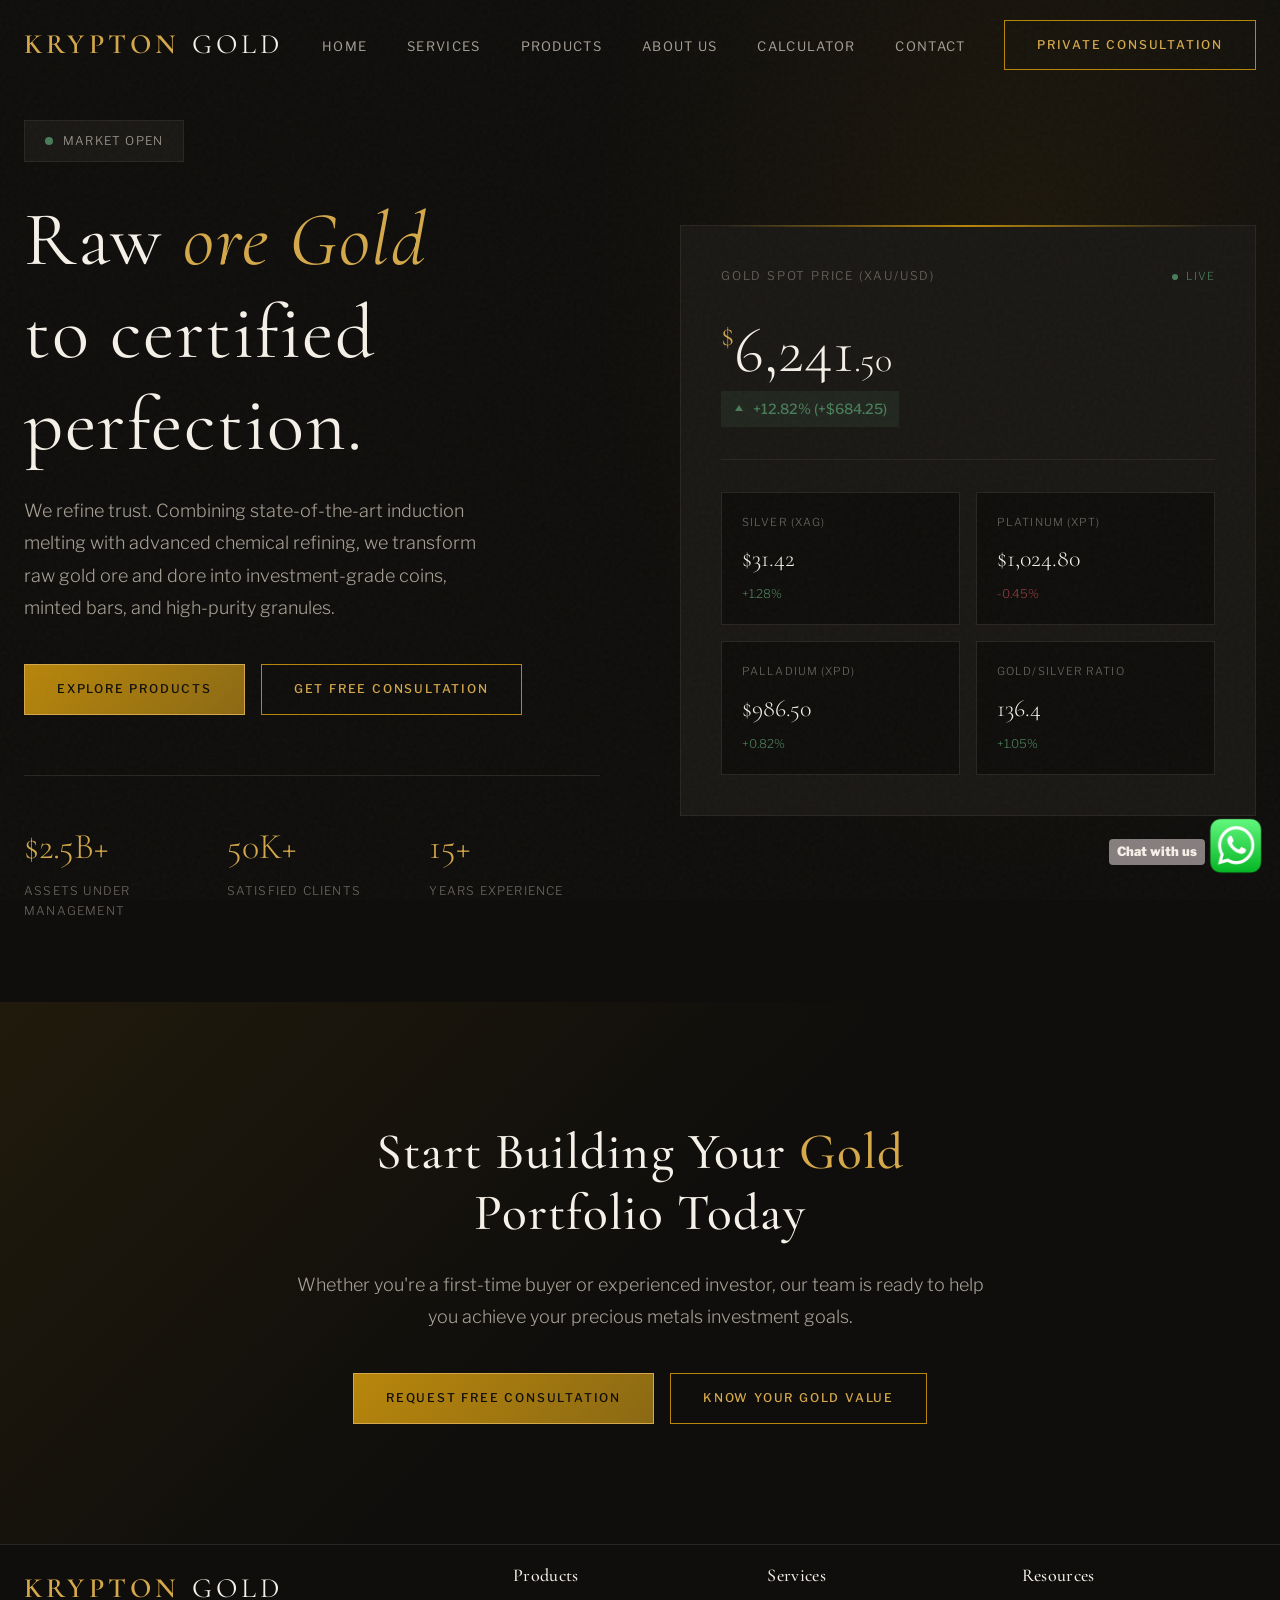
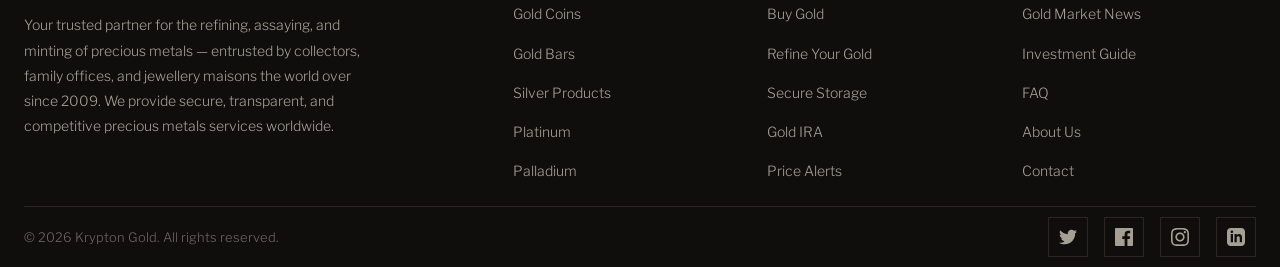
<file: index.html>
<!DOCTYPE html>
<html lang="en">
<head>
    <meta charset="UTF-8">
    <meta name="viewport" content="width=device-width, initial-scale=1.0">
    <title>Krypton Gold - Premium Gold </title>
    <link rel="preconnect" href="https://fonts.googleapis.com">
    <link rel="preconnect" href="https://fonts.gstatic.com" crossorigin>
    <link href="https://fonts.googleapis.com/css2?family=Cormorant+Garamond:ital,wght@0,400;0,500;0,600;0,700;1,400&family=Libre+Franklin:wght@300;400;500;600&display=swap" rel="stylesheet">
    <link rel="stylesheet" href="krypton-gold.css">
    
</head>
<body>
    <!-- Navigation -->
    <nav class="nav" id="navbar">
        <div class="container">
            <div class="nav-inner">
                <a href="#" class="logo">Krypton <span>Gold</span></a>
                <ul class="nav-links">
                    <li><a href="index.html">home</a></li>
                    <li><a href="services.html">Services</a></li>
                    <li><a href="products.html">Products</a></li>
                    <li><a href="about-us.html">About US</a></li>
                    <li><a href="calculator.html">Calculator</a></li>
                    <li><a href="contact-gold.html">Contact</a></li>
                </ul>
                <div class="nav-cta">
                    <a href="contact-gold.html" class="btn btn-outline">Private Consultation</a>
                </div>
                <button class="mobile-menu-btn" id="mobileMenuBtn" aria-label="Open Menu">
                    <span></span>
                    <span></span>
                    <span></span>
                </button>
            </div>
        </div>
    </nav>

    <!-- Mobile Menu Overlay -->
    <div class="mobile-menu-overlay" id="mobileMenuOverlay"></div>

    <!-- Mobile Menu -->
    <div class="mobile-menu" id="mobileMenu">
        <button class="mobile-menu-close" id="mobileMenuClose" aria-label="Close Menu">
            <svg width="20" height="20" viewBox="0 0 24 24" fill="none" stroke="currentColor" stroke-width="1.5">
                <line x1="18" y1="6" x2="6" y2="18"></line>
                <line x1="6" y1="6" x2="18" y2="18"></line>
            </svg>
        </button>
        <ul class="mobile-nav-links">
            <li><a href="index.html">home</a></li>
            <li><a href="services.html">Services</a></li>
            <li><a href="products.html">Products</a></li>
            <li><a href="about-us.html">About US</a></li>
            <li><a href="calculator.html">Calculator</a></li>
            <li><a href="contact-gold.html">Contact</a></li>
        </ul>
        <div class="mobile-menu-cta">
            <a href="contact-gold.html" class="btn btn-outline">Private Consultation</a>
        </div>
    </div>

    <!-- Hero Section -->
    <section class="hero" id="home">
        <div class="container">
            <div class="hero-grid">
                <div class="hero-content">
                    <div class="hero-badge">
                        <span class="dot"></span>
                        Market Open 
                    </div>
                    <h1 class="hero-title">
                        Raw <span class="gold">ore Gold</span><br>to certified perfection.
                        
                    </h1>
                    <p class="hero-desc">
                        We refine trust. Combining state-of-the-art induction melting with advanced chemical refining, 
                        we transform raw gold ore and dore into investment-grade coins, minted bars, and high-purity granules. 
                    </p>
                    <div class="hero-actions">
                        <a href="#products" class="btn btn-primary">Explore Products</a>
                        <a href="contact-gold.html" class="btn btn-outline">Get Free Consultation</a>
                    </div>
                    <div class="hero-stats">
                        <div class="stat-item">
                            <div class="stat-value">$2.5B+</div>
                            <div class="stat-label">Assets Under Management</div>
                        </div>
                        <div class="stat-item">
                            <div class="stat-value">50K+</div>
                            <div class="stat-label">Satisfied Clients</div>
                        </div>
                        <div class="stat-item">
                            <div class="stat-value">15+</div>
                            <div class="stat-label">Years Experience</div>
                        </div>
                    </div>
                </div>
                <div class="hero-visual">
                    <div class="price-card">
                        <div class="price-header">
                            <span class="price-label">Gold Spot Price (XAU/USD)</span>
                            <span class="price-live">Live</span>
                        </div>
                        <div class="price-main">
                            <div class="price-value">
                                <span class="currency">$</span>6,241<span style="font-size: 36px;">.50</span>
                            </div>
                            <span class="price-change">
                                <svg width="12" height="12" viewBox="0 0 12 12" fill="none">
                                    <path d="M6 2L10 8H2L6 2Z" fill="currentColor"/>
                                </svg>
                                +12.82% (+$684.25)
                            </span>
                        </div>
                        <div class="price-metals">
                            <div class="metal-item">
                                <div class="metal-name">Silver (XAG)</div>
                                <div class="metal-price">$31.42</div>
                                <div class="metal-change">+1.28%</div>
                            </div>
                            <div class="metal-item">
                                <div class="metal-name">Platinum (XPT)</div>
                                <div class="metal-price">$1,024.80</div>
                                <div class="metal-change down">-0.45%</div>
                            </div>
                            <div class="metal-item">
                                <div class="metal-name">Palladium (XPD)</div>
                                <div class="metal-price">$986.50</div>
                                <div class="metal-change">+0.82%</div>
                            </div>
                            <div class="metal-item">
                                <div class="metal-name">Gold/Silver Ratio</div>
                                <div class="metal-price">136.4</div>
                                <div class="metal-change">+1.05%</div>
                            </div>
                        </div>
                    </div>
                </div>
            </div>
        </div>
    </section>

    <!-- CTA Section -->
    <section class="cta">
        <div class="container">
            <div class="cta-inner">
                <h2 class="cta-title">Start Building Your <span class="gold">Gold</span> Portfolio Today</h2>
                <p class="cta-desc">Whether you're a first-time buyer or experienced investor, our team is ready to help you achieve your precious metals investment goals.</p>
                <div class="cta-actions">
                    <a href="contact-gold.html" class="btn btn-primary">Request Free Consultation</a>
                    <a href="calculator.html" class="btn btn-outline">know your gold value</a>
                </div>
            </div>
        </div>
    </section>

    <div class=" whatsapp fixed bottom-4 right-4 z-50 flex items-center flex flex-row items-center gap-0.5">
        <p class="text-sm font-semibold bg-white px-2 py-0.5 rounded shadow mt-1">
            <a  href="https://wa.me/+254185010999" target="_blank" rel="noopener noreferrer">Chat with us</a>
        </p>
        <a  href="https://wa.me/+254185010999" target="_blank" rel="noopener noreferrer">
            <img src="images/apple.png" ></img>
        </a>
    </div>

    <!-- Footer -->
    <footer class="footer">
        <div class="container">
            <div class="footer-grid">
                <div class="footer-brand">
                    <a href="#" class="logo">Krypton <span>Gold</span></a>
                    <p>Your trusted partner for the refining, assaying, and minting of precious metals — entrusted by collectors, family offices, and jewellery maisons the world over since 2009. We provide secure, transparent, and competitive precious metals services worldwide.</p>
                </div>
                <div class="footer-col">
                    <h4 class="footer-title">Products</h4>
                    <ul class="footer-links">
                        <li><a href="#">Gold Coins</a></li>
                        <li><a href="#">Gold Bars</a></li>
                        <li><a href="#">Silver Products</a></li>
                        <li><a href="#">Platinum</a></li>
                        <li><a href="#">Palladium</a></li>
                    </ul>
                </div>
                <div class="footer-col">
                    <h4 class="footer-title">Services</h4>
                    <ul class="footer-links">
                        <li><a href="#">Buy Gold</a></li>
                        <li><a href="#">Refine Your Gold</a></li>
                        <li><a href="#">Secure Storage</a></li>
                        <li><a href="#">Gold IRA</a></li>
                        <li><a href="#">Price Alerts</a></li>
                    </ul>
                </div>
                <div class="footer-col">
                    <h4 class="footer-title">Resources</h4>
                    <ul class="footer-links">
                        <li><a href="#">Gold Market News</a></li>
                        <li><a href="#">Investment Guide</a></li>
                        <li><a href="#">FAQ</a></li>
                        <li><a href="#">About Us</a></li>
                        <li><a href="contact-gold.html">Contact</a></li>
                    </ul>
                </div>
            </div>
            <div class="footer-bottom">
                <p class="footer-copy">&copy; 2026 Krypton Gold. All rights reserved.</p>
                <div class="footer-socials">
                    <a href="#" target="_blank" class="social-link">
                        <svg width="18" height="18" viewBox="0 0 24 24" fill="currentColor">
                            <path d="M24 4.557c-.883.392-1.832.656-2.828.775 1.017-.609 1.798-1.574 2.165-2.724-.951.564-2.005.974-3.127 1.195-.897-.957-2.178-1.555-3.594-1.555-3.179 0-5.515 2.966-4.797 6.045-4.091-.205-7.719-2.165-10.148-5.144-1.29 2.213-.669 5.108 1.523 6.574-.806-.026-1.566-.247-2.229-.616-.054 2.281 1.581 4.415 3.949 4.89-.693.188-1.452.232-2.224.084.626 1.956 2.444 3.379 4.6 3.419-2.07 1.623-4.678 2.348-7.29 2.04 2.179 1.397 4.768 2.212 7.548 2.212 9.142 0 14.307-7.721 13.995-14.646.962-.695 1.797-1.562 2.457-2.549z"/>
                        </svg>
                    </a>
                    <a href="#" target="_blank" class="social-link">
                        <svg width="18" height="18" viewBox="0 0 24 24" fill="currentColor">
                            <path d="M22.675 0h-21.35c-.732 0-1.325.593-1.325 1.325v21.351c0 .731.593 1.324 1.325 1.324h11.495v-9.294h-3.128v-3.622h3.128v-2.671c0-3.1 1.893-4.788 4.659-4.788 1.325 0 2.463.099 2.795.143v3.24l-1.918.001c-1.504 0-1.795.715-1.795 1.763v2.313h3.587l-.467 3.622h-3.12v9.293h6.116c.73 0 1.323-.593 1.323-1.325v-21.35c0-.732-.593-1.325-1.325-1.325z"/>
                        </svg>
                    </a>
                    <a href="#" class="social-link">
                        <svg width="18" height="18" viewBox="0 0 24 24" fill="currentColor">
                            <path d="M12 2.163c3.204 0 3.584.012 4.85.07 3.252.148 4.771 1.691 4.919 4.919.058 1.265.069 1.645.069 4.849 0 3.205-.012 3.584-.069 4.849-.149 3.225-1.664 4.771-4.919 4.919-1.266.058-1.644.07-4.85.07-3.204 0-3.584-.012-4.849-.07-3.26-.149-4.771-1.699-4.919-4.92-.058-1.265-.07-1.644-.07-4.849 0-3.204.013-3.583.07-4.849.149-3.227 1.664-4.771 4.919-4.919 1.266-.057 1.645-.069 4.849-.069zm0-2.163c-3.259 0-3.667.014-4.947.072-4.358.2-6.78 2.618-6.98 6.98-.059 1.281-.073 1.689-.073 4.948 0 3.259.014 3.668.072 4.948.2 4.358 2.618 6.78 6.98 6.98 1.281.058 1.689.072 4.948.072 3.259 0 3.668-.014 4.948-.072 4.354-.2 6.782-2.618 6.979-6.98.059-1.28.073-1.689.073-4.948 0-3.259-.014-3.667-.072-4.947-.196-4.354-2.617-6.78-6.979-6.98-1.281-.059-1.69-.073-4.949-.073zm0 5.838c-3.403 0-6.162 2.759-6.162 6.162s2.759 6.163 6.162 6.163 6.162-2.759 6.162-6.163c0-3.403-2.759-6.162-6.162-6.162zm0 10.162c-2.209 0-4-1.79-4-4 0-2.209 1.791-4 4-4s4 1.791 4 4c0 2.21-1.791 4-4 4zm6.406-11.845c-.796 0-1.441.645-1.441 1.44s.645 1.44 1.441 1.44c.795 0 1.439-.645 1.439-1.44s-.644-1.44-1.439-1.44z"/>
                        </svg>
                    </a>
                    <a href="#" class="social-link">
                        <svg width="18" height="18" viewBox="0 0 24 24" fill="currentColor">
                            <path d="M19 0h-14c-2.761 0-5 2.239-5 5v14c0 2.761 2.239 5 5 5h14c2.762 0 5-2.239 5-5v-14c0-2.761-2.238-5-5-5zm-11 19h-3v-11h3v11zm-1.5-12.268c-.966 0-1.75-.79-1.75-1.764s.784-1.764 1.75-1.764 1.75.79 1.75 1.764-.783 1.764-1.75 1.764zm13.5 12.268h-3v-5.604c0-3.368-4-3.113-4 0v5.604h-3v-11h3v1.765c1.396-2.586 7-2.777 7 2.476v6.759z"/>
                        </svg>
                    </a>
                </div>
            </div>
        </div>
    </footer>

<script src="krypton-script.js"></script>
</body>
</html>
</file>
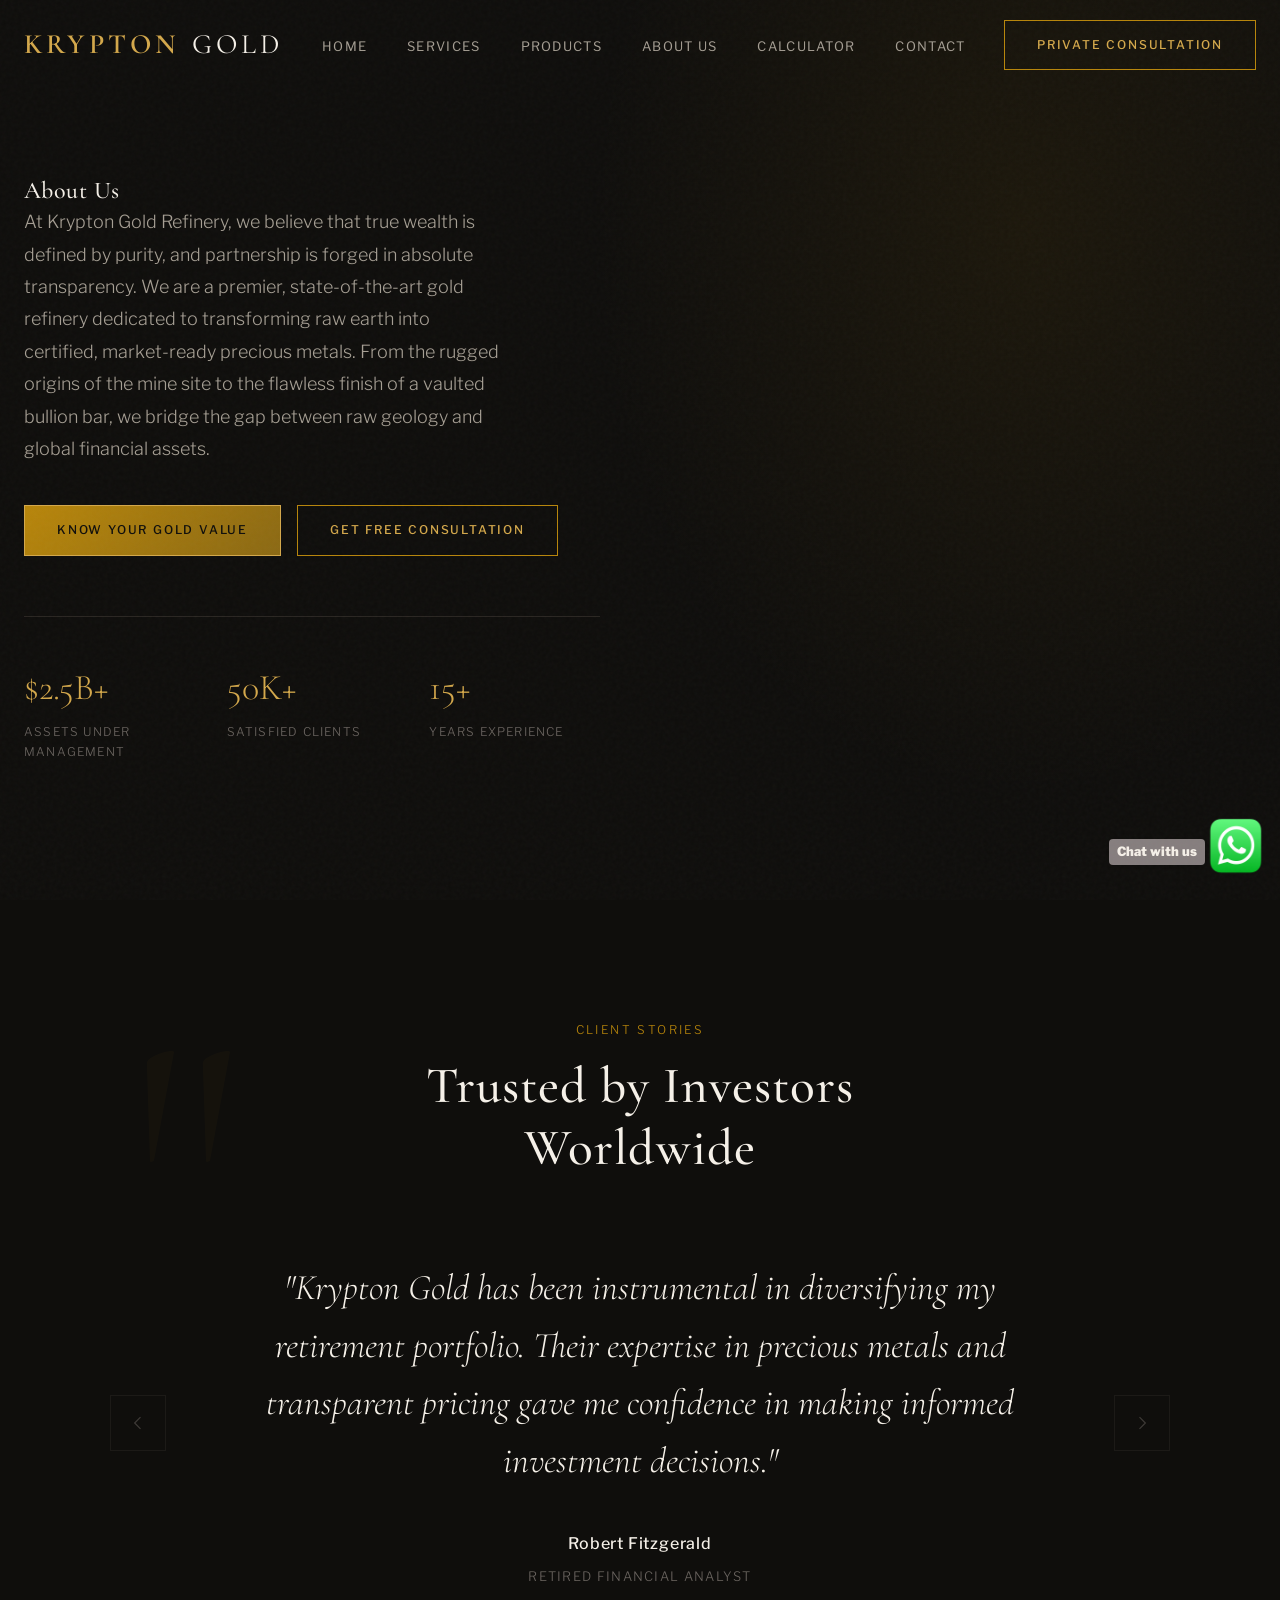
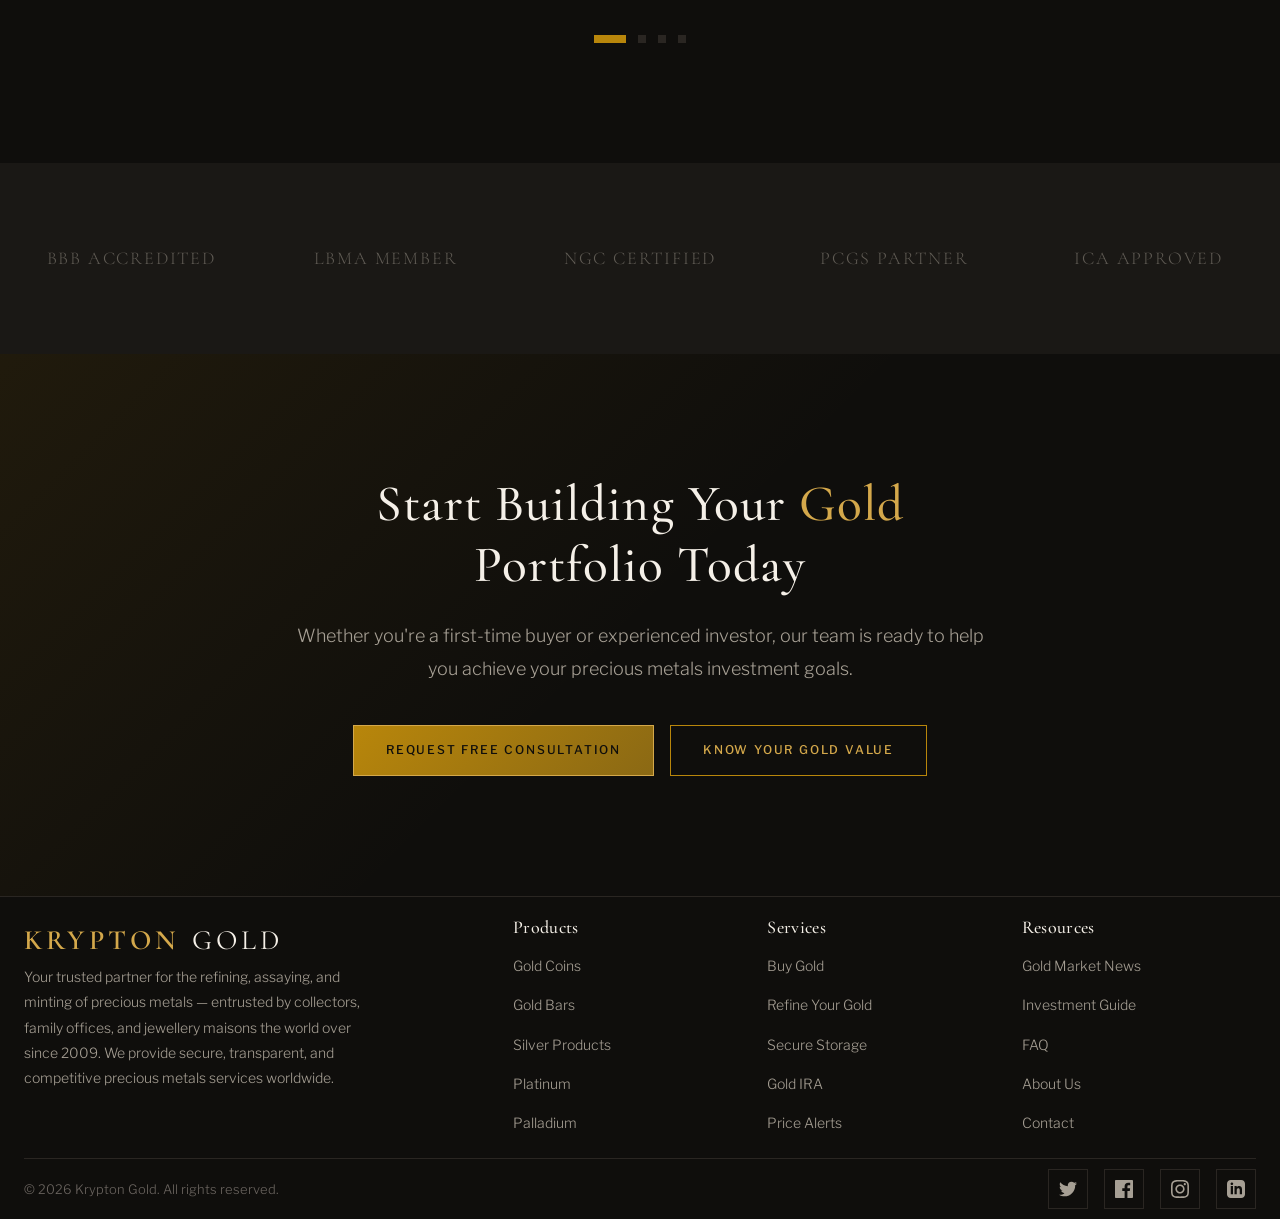
<file: about-us.html>
<!DOCTYPE html>
<html lang="en">
<head>
    <meta charset="UTF-8">
    <meta name="viewport" content="width=device-width, initial-scale=1.0">
    <title>Krypton Gold - Premium Gold </title>
    <link rel="preconnect" href="https://fonts.googleapis.com">
    <link rel="preconnect" href="https://fonts.gstatic.com" crossorigin>
    <link href="https://fonts.googleapis.com/css2?family=Cormorant+Garamond:ital,wght@0,400;0,500;0,600;0,700;1,400&family=Libre+Franklin:wght@300;400;500;600&display=swap" rel="stylesheet">
    <link rel="stylesheet" href="krypton-gold.css">
    
</head>
<body>
    <!-- Navigation -->
    <nav class="nav" id="navbar">
        <div class="container">
            <div class="nav-inner">
                <a href="#" class="logo">Krypton <span>Gold</span></a>
                <ul class="nav-links">
                    <li><a href="index.html">home</a></li>
                    <li><a href="services.html">Services</a></li>
                    <li><a href="products.html">Products</a></li>
                    <li><a href="about-us.html">About US</a></li>
                    <li><a href="calculator.html">Calculator</a></li>
                    <li><a href="contact-gold.html">Contact</a></li>
                </ul>
                <div class="nav-cta">
                    <a href="contact-gold.html" class="btn btn-outline">Private Consultation</a>
                </div>
                <button class="mobile-menu-btn" id="mobileMenuBtn" aria-label="Open Menu">
                    <span></span>
                    <span></span>
                    <span></span>
                </button>
            </div>
        </div>
    </nav>

    <!-- Mobile Menu Overlay -->
    <div class="mobile-menu-overlay" id="mobileMenuOverlay"></div>

    <!-- Mobile Menu -->
    <div class="mobile-menu" id="mobileMenu">
        <button class="mobile-menu-close" id="mobileMenuClose" aria-label="Close Menu">
            <svg width="20" height="20" viewBox="0 0 24 24" fill="none" stroke="currentColor" stroke-width="1.5">
                <line x1="18" y1="6" x2="6" y2="18"></line>
                <line x1="6" y1="6" x2="18" y2="18"></line>
            </svg>
        </button>
        <ul class="mobile-nav-links">
            <li><a href="index.html">home</a></li>
            <li><a href="services.html">Services</a></li>
            <li><a href="products.html">Products</a></li>
            <li><a href="about-us.html">About US</a></li>
            <li><a href="calculator.html">Calculator</a></li>
            <li><a href="contact-gold.html">Contact</a></li>
        </ul>
        <div class="mobile-menu-cta">
            <a href="contact-gold.html" class="btn btn-outline">Private Consultation</a>
        </div>
    </div>

    <!-- Hero Section -->
    <section class="hero" id="home">
        <div class="container">
            <h1 style="align-items: center;">About Us</h1>
            <div class="hero-grid">
                <div class="hero-content">
                    <p class="hero-desc">
                        At Krypton Gold Refinery, we believe that true wealth is defined by purity, and partnership is forged in absolute transparency. 
                        We are a premier, state-of-the-art gold refinery dedicated to transforming raw earth into certified, market-ready precious metals. 
                        From the rugged origins of the mine site to the flawless finish of a vaulted bullion bar, we bridge the gap between raw geology and 
                        global financial assets.
                    </p>
                    <div class="hero-actions">
                        <a href="calculator.html" class="btn btn-primary">know your gold value</a>
                        <a href="contact-gold.html" class="btn btn-outline">Get Free Consultation</a>
                    </div>
                    <div class="hero-stats">
                        <div class="stat-item">
                            <div class="stat-value">$2.5B+</div>
                            <div class="stat-label">Assets Under Management</div>
                        </div>
                        <div class="stat-item">
                            <div class="stat-value">50K+</div>
                            <div class="stat-label">Satisfied Clients</div>
                        </div>
                        <div class="stat-item">
                            <div class="stat-value">15+</div>
                            <div class="stat-label">Years Experience</div>
                        </div>
                    </div>
                </div>
            </div>
        </div>
    </section>

   

    <!-- Testimonials -->
    <section class="testimonials" id="testimonials">
        <div class="container">
            <div class="section-header">
                <div class="section-label">Client Stories</div>
                <h2 class="section-title">Trusted by Investors Worldwide</h2>
            </div>
            <div class="testimonials-wrapper">
                <div class="testimonials-slider">
                    <div class="testimonials-track" id="testimonialsTrack">
                        <div class="testimonial-item">
                            <p class="testimonial-text">"Krypton Gold has been instrumental in diversifying my retirement portfolio. Their expertise in precious metals and transparent pricing gave me confidence in making informed investment decisions."</p>
                            <div class="testimonial-author">
                                <span class="author-name">Robert Fitzgerald</span>
                                <span class="author-title">Retired Financial Analyst</span>
                            </div>
                        </div>
                        <div class="testimonial-item">
                            <p class="testimonial-text">"The team's knowledge and professionalism exceeded my expectations. From my first purchase to setting up secure storage, every step was handled with care. Highly recommend for serious investors."</p>
                            <div class="testimonial-author">
                                <span class="author-name">Margaret Chen</span>
                                <span class="author-title">Private Investor</span>
                            </div>
                        </div>
                        <div class="testimonial-item">
                            <p class="testimonial-text">"I was new to precious metals investing, and Krypton Gold made the process incredibly simple. Their educational resources and patient advisors helped me build a solid gold portfolio over time."</p>
                            <div class="testimonial-author">
                                <span class="author-name">David Morrison</span>
                                <span class="author-title">Business Owner</span>
                            </div>
                        </div>
                        <div class="testimonial-item">
                            <p class="testimonial-text">"What sets Krypton apart is their commitment to client relationships. They're not just selling gold — they're helping build generational wealth. My family has worked with them for over a decade."</p>
                            <div class="testimonial-author">
                                <span class="author-name">Elizabeth Parker</span>
                                <span class="author-title">Estate Planner</span>
                            </div>
                        </div>
                    </div>
                </div>
                <div class="testimonial-nav">
                    <button class="testimonial-arrow prev" id="testimonialPrev" aria-label="Previous testimonial">
                        <svg viewBox="0 0 24 24" fill="none" stroke="currentColor" stroke-width="1.5">
                            <path d="M15 19l-7-7 7-7"/>
                        </svg>
                    </button>
                    <button class="testimonial-arrow next" id="testimonialNext" aria-label="Next testimonial">
                        <svg viewBox="0 0 24 24" fill="none" stroke="currentColor" stroke-width="1.5">
                            <path d="M9 5l7 7-7 7"/>
                        </svg>
                    </button>
                </div>
            </div>
            <div class="testimonial-dots" id="testimonialDots">
                <span class="dot active" data-index="0"></span>
                <span class="dot" data-index="1"></span>
                <span class="dot" data-index="2"></span>
                <span class="dot" data-index="3"></span>
            </div>
        </div>
    </section>

    <!-- Trust Section -->
    <section class="trust">
        <div class="container">
            <div class="trust-grid">
                <div class="trust-item">
                    <div class="trust-logo">BBB Accredited</div>
                </div>
                <div class="trust-item">
                    <div class="trust-logo">LBMA Member</div>
                </div>
                <div class="trust-item">
                    <div class="trust-logo">NGC Certified</div>
                </div>
                <div class="trust-item">
                    <div class="trust-logo">PCGS Partner</div>
                </div>
                <div class="trust-item">
                    <div class="trust-logo">ICA Approved</div>
                </div>
            </div>
        </div>
    </section>

    <!-- CTA Section -->
    <section class="cta">
        <div class="container">
            <div class="cta-inner">
                <h2 class="cta-title">Start Building Your <span class="gold">Gold</span> Portfolio Today</h2>
                <p class="cta-desc">Whether you're a first-time buyer or experienced investor, our team is ready to help you achieve your precious metals investment goals.</p>
                <div class="cta-actions">
                    <a href="contact-gold.html" class="btn btn-primary">Request Free Consultation</a>
                    <a href="calculator.html" class="btn btn-outline">know your gold value</a>
                </div>
            </div>
        </div>
    </section>
    <div class=" whatsapp fixed bottom-4 right-4 z-50 flex items-center flex flex-row items-center gap-0.5">
        <p class="text-sm font-semibold bg-white px-2 py-0.5 rounded shadow mt-1">
            <a  href="https://wa.me/+254185010999" target="_blank" rel="noopener noreferrer">Chat with us</a>
        </p>
        <a  href="https://wa.me/+254185010999" target="_blank" rel="noopener noreferrer">
            <img src="images/apple.png" ></img>
        </a>
    </div>

    <!-- Footer -->
    <footer class="footer">
        <div class="container">
            <div class="footer-grid">
                <div class="footer-brand">
                    <a href="#" class="logo">Krypton <span>Gold</span></a>
                    <p>Your trusted partner for the refining, assaying, and minting of precious metals — entrusted by collectors, family offices, and jewellery maisons the world over since 2009. We provide secure, transparent, and competitive precious metals services worldwide.</p>
                </div>
                <div class="footer-col">
                    <h4 class="footer-title">Products</h4>
                    <ul class="footer-links">
                        <li><a href="#">Gold Coins</a></li>
                        <li><a href="#">Gold Bars</a></li>
                        <li><a href="#">Silver Products</a></li>
                        <li><a href="#">Platinum</a></li>
                        <li><a href="#">Palladium</a></li>
                    </ul>
                </div>
                <div class="footer-col">
                    <h4 class="footer-title">Services</h4>
                    <ul class="footer-links">
                        <li><a href="#">Buy Gold</a></li>
                        <li><a href="#">Refine Your Gold</a></li>
                        <li><a href="#">Secure Storage</a></li>
                        <li><a href="#">Gold IRA</a></li>
                        <li><a href="#">Price Alerts</a></li>
                    </ul>
                </div>
                <div class="footer-col">
                    <h4 class="footer-title">Resources</h4>
                    <ul class="footer-links">
                        <li><a href="#">Gold Market News</a></li>
                        <li><a href="#">Investment Guide</a></li>
                        <li><a href="#">FAQ</a></li>
                        <li><a href="#">About Us</a></li>
                        <li><a href="contact-gold.html">Contact</a></li>
                    </ul>
                </div>
            </div>
            <div class="footer-bottom">
                <p class="footer-copy">&copy; 2026 Krypton Gold. All rights reserved.</p>
                <div class="footer-socials">
                    <a href="#" target="_blank" class="social-link">
                        <svg width="18" height="18" viewBox="0 0 24 24" fill="currentColor">
                            <path d="M24 4.557c-.883.392-1.832.656-2.828.775 1.017-.609 1.798-1.574 2.165-2.724-.951.564-2.005.974-3.127 1.195-.897-.957-2.178-1.555-3.594-1.555-3.179 0-5.515 2.966-4.797 6.045-4.091-.205-7.719-2.165-10.148-5.144-1.29 2.213-.669 5.108 1.523 6.574-.806-.026-1.566-.247-2.229-.616-.054 2.281 1.581 4.415 3.949 4.89-.693.188-1.452.232-2.224.084.626 1.956 2.444 3.379 4.6 3.419-2.07 1.623-4.678 2.348-7.29 2.04 2.179 1.397 4.768 2.212 7.548 2.212 9.142 0 14.307-7.721 13.995-14.646.962-.695 1.797-1.562 2.457-2.549z"/>
                        </svg>
                    </a>
                    <a href="#" target="_blank" class="social-link">
                        <svg width="18" height="18" viewBox="0 0 24 24" fill="currentColor">
                            <path d="M22.675 0h-21.35c-.732 0-1.325.593-1.325 1.325v21.351c0 .731.593 1.324 1.325 1.324h11.495v-9.294h-3.128v-3.622h3.128v-2.671c0-3.1 1.893-4.788 4.659-4.788 1.325 0 2.463.099 2.795.143v3.24l-1.918.001c-1.504 0-1.795.715-1.795 1.763v2.313h3.587l-.467 3.622h-3.12v9.293h6.116c.73 0 1.323-.593 1.323-1.325v-21.35c0-.732-.593-1.325-1.325-1.325z"/>
                        </svg>
                    </a>
                    <a href="#" class="social-link">
                        <svg width="18" height="18" viewBox="0 0 24 24" fill="currentColor">
                            <path d="M12 2.163c3.204 0 3.584.012 4.85.07 3.252.148 4.771 1.691 4.919 4.919.058 1.265.069 1.645.069 4.849 0 3.205-.012 3.584-.069 4.849-.149 3.225-1.664 4.771-4.919 4.919-1.266.058-1.644.07-4.85.07-3.204 0-3.584-.012-4.849-.07-3.26-.149-4.771-1.699-4.919-4.92-.058-1.265-.07-1.644-.07-4.849 0-3.204.013-3.583.07-4.849.149-3.227 1.664-4.771 4.919-4.919 1.266-.057 1.645-.069 4.849-.069zm0-2.163c-3.259 0-3.667.014-4.947.072-4.358.2-6.78 2.618-6.98 6.98-.059 1.281-.073 1.689-.073 4.948 0 3.259.014 3.668.072 4.948.2 4.358 2.618 6.78 6.98 6.98 1.281.058 1.689.072 4.948.072 3.259 0 3.668-.014 4.948-.072 4.354-.2 6.782-2.618 6.979-6.98.059-1.28.073-1.689.073-4.948 0-3.259-.014-3.667-.072-4.947-.196-4.354-2.617-6.78-6.979-6.98-1.281-.059-1.69-.073-4.949-.073zm0 5.838c-3.403 0-6.162 2.759-6.162 6.162s2.759 6.163 6.162 6.163 6.162-2.759 6.162-6.163c0-3.403-2.759-6.162-6.162-6.162zm0 10.162c-2.209 0-4-1.79-4-4 0-2.209 1.791-4 4-4s4 1.791 4 4c0 2.21-1.791 4-4 4zm6.406-11.845c-.796 0-1.441.645-1.441 1.44s.645 1.44 1.441 1.44c.795 0 1.439-.645 1.439-1.44s-.644-1.44-1.439-1.44z"/>
                        </svg>
                    </a>
                    <a href="#" class="social-link">
                        <svg width="18" height="18" viewBox="0 0 24 24" fill="currentColor">
                            <path d="M19 0h-14c-2.761 0-5 2.239-5 5v14c0 2.761 2.239 5 5 5h14c2.762 0 5-2.239 5-5v-14c0-2.761-2.238-5-5-5zm-11 19h-3v-11h3v11zm-1.5-12.268c-.966 0-1.75-.79-1.75-1.764s.784-1.764 1.75-1.764 1.75.79 1.75 1.764-.783 1.764-1.75 1.764zm13.5 12.268h-3v-5.604c0-3.368-4-3.113-4 0v5.604h-3v-11h3v1.765c1.396-2.586 7-2.777 7 2.476v6.759z"/>
                        </svg>
                    </a>
                </div>
            </div>
        </div>
    </footer>

<script src="krypton-script.js"></script>
</body>
</html>
</file>
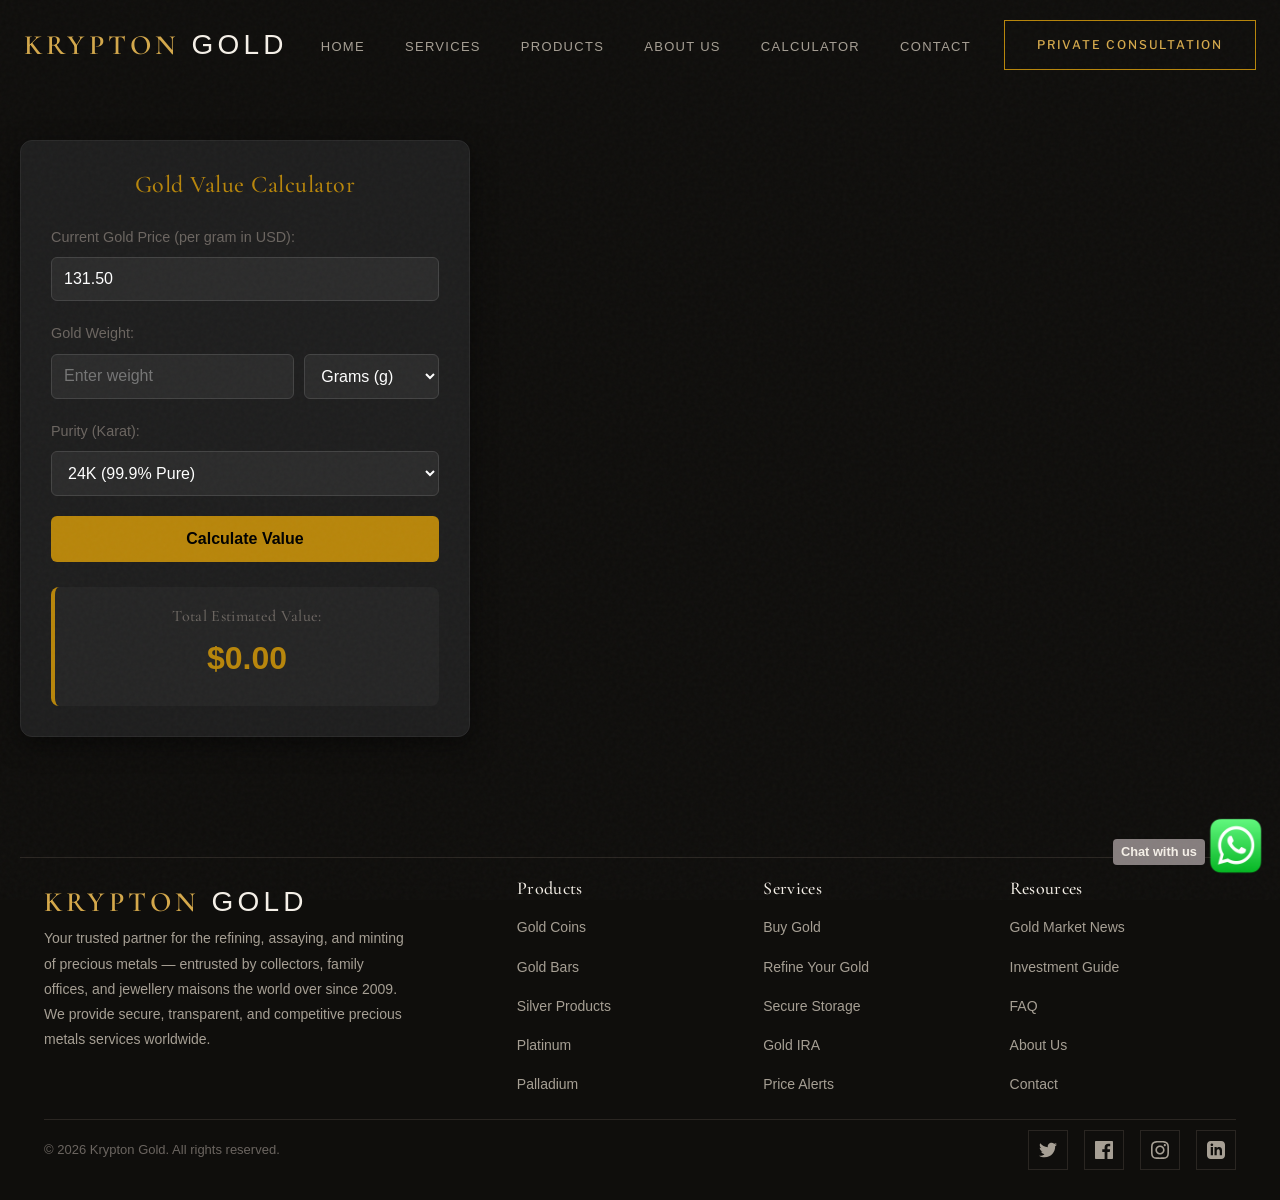
<file: calculator.html>
<!DOCTYPE html>
<html lang="en">
<head>
    <meta charset="UTF-8">
    <meta name="viewport" content="width=device-width, initial-scale=1.0">
    <title>Krypton Gold - Premium Gold </title>
    <link rel="preconnect" href="https://fonts.googleapis.com">
    <link rel="preconnect" href="https://fonts.gstatic.com" crossorigin>
    <link href="https://fonts.googleapis.com/css2?family=Cormorant+Garamond:ital,wght@0,400;0,500;0,600;0,700;1,400&family=Libre+Franklin:wght@300;400;500;600&display=swap" rel="stylesheet">
    <link rel="stylesheet" href="style.css">
    <link rel="stylesheet" href="krypton-gold.css">
    
    
</head>
<body>
    <!-- Navigation -->
    <nav class="nav" id="navbar">
        <div class="container">
            <div class="nav-inner">
                <a href="#" class="logo">Krypton <span>Gold</span></a>
                <ul class="nav-links">
                    <li><a href="index.html">home</a></li>
                    <li><a href="services.html">Services</a></li>
                    <li><a href="products.html">Products</a></li>
                    <li><a href="about-us.html">About US</a></li>
                    <li><a href="calculator.html">Calculator</a></li>
                    <li><a href="contact-gold.html">Contact</a></li>
                </ul>
                <div class="nav-cta">
                    <a href="contact-gold.html" class="btn btn-outline">Private Consultation</a>
                </div>
                <button class="mobile-menu-btn" id="mobileMenuBtn" aria-label="Open Menu">
                    <span></span>
                    <span></span>
                    <span></span>
                </button>
            </div>
        </div>
    </nav>

    <!-- Mobile Menu Overlay -->
    <div class="mobile-menu-overlay" id="mobileMenuOverlay"></div>

    <!-- Mobile Menu -->
    <div class="mobile-menu" id="mobileMenu">
        <button class="mobile-menu-close" id="mobileMenuClose" aria-label="Close Menu">
            <svg width="20" height="20" viewBox="0 0 24 24" fill="none" stroke="currentColor" stroke-width="1.5">
                <line x1="18" y1="6" x2="6" y2="18"></line>
                <line x1="6" y1="6" x2="18" y2="18"></line>
            </svg>
        </button>
        <ul class="mobile-nav-links">
            <li><a href="index.html">home</a></li>
            <li><a href="services.html">Services</a></li>
            <li><a href="products.html">Products</a></li>
            <li><a href="about-us.html">About US</a></li>
            <li><a href="calculator.html">Calculator</a></li>
            <li><a href="contact-gold.html">Contact</a></li>
        </ul>
        <div class="mobile-menu-cta">
            <a href="contact-gold.html" class="btn btn-outline">Private Consultation</a>
        </div>
    </div>

    <!-- Hero Section -->
    <section >
        <div class="calculator-container">
            <h2>Gold Value Calculator</h2>
        
            <div class="input-group">
                <label for="gold-rate">Current Gold Price (per gram in USD):</label>
                <input type="number" id="gold-rate" value="131.50" step="0.01" min="0">
            </div>

            <div class="input-group">
                <label for="weight">Gold Weight:</label>
                <div class="weight-input-box">
                    <input type="number" id="weight" placeholder="Enter weight" step="0.01" min="0">
                    <select id="weight-unit">
                        <option value="grams">Grams (g)</option>
                        <option value="ounces">Ounces (oz)</option>
                        <option value="tola">Tola</option>
                    </select>
                </div>
            </div>

            <div class="input-group">
                <label for="karat">Purity (Karat):</label>
                <select id="karat">
                    <option value="1">24K (99.9% Pure)</option>
                    <option value="0.916">22K (91.6% Pure)</option>
                    <option value="0.750">18K (75.0% Pure)</option>
                    <option value="0.585">14K (58.5% Pure)</option>
                    <option value="0.417">10K (41.7% Pure)</option>
                </select>
            </div>

            <button id="calculate-btn">Calculate Value</button>

            <div class="result-box">
                <h3>Total Estimated Value:</h3>
                <p id="total-value">$0.00</p>
            </div>
        </div>
    </section>

    <div class=" whatsapp fixed bottom-4 right-4 z-50 flex items-center flex flex-row items-center gap-0.5">
        <p class="text-sm font-semibold bg-white px-2 py-0.5 rounded shadow mt-1">
            <a  href="https://wa.me/+254185010999" target="_blank" rel="noopener noreferrer">Chat with us</a>
        </p>
        <a  href="https://wa.me/+254185010999" target="_blank" rel="noopener noreferrer">
            <img src="images/apple.png" ></img>
        </a>
    </div>

    <!-- Footer -->
    <footer class="footer">
        <div class="container">
            <div class="footer-grid">
                <div class="footer-brand">
                    <a href="#" class="logo">Krypton <span>Gold</span></a>
                    <p>Your trusted partner for the refining, assaying, and minting of precious metals — entrusted by collectors, family offices, and jewellery maisons the world over since 2009. We provide secure, transparent, and competitive precious metals services worldwide.</p>
                </div>
                <div class="footer-col">
                    <h4 class="footer-title">Products</h4>
                    <ul class="footer-links">
                        <li><a href="#">Gold Coins</a></li>
                        <li><a href="#">Gold Bars</a></li>
                        <li><a href="#">Silver Products</a></li>
                        <li><a href="#">Platinum</a></li>
                        <li><a href="#">Palladium</a></li>
                    </ul>
                </div>
                <div class="footer-col">
                    <h4 class="footer-title">Services</h4>
                    <ul class="footer-links">
                        <li><a href="#">Buy Gold</a></li>
                        <li><a href="#">Refine Your Gold</a></li>
                        <li><a href="#">Secure Storage</a></li>
                        <li><a href="#">Gold IRA</a></li>
                        <li><a href="#">Price Alerts</a></li>
                    </ul>
                </div>
                <div class="footer-col">
                    <h4 class="footer-title">Resources</h4>
                    <ul class="footer-links">
                        <li><a href="#">Gold Market News</a></li>
                        <li><a href="#">Investment Guide</a></li>
                        <li><a href="#">FAQ</a></li>
                        <li><a href="#">About Us</a></li>
                        <li><a href="contact-gold.html">Contact</a></li>
                    </ul>
                </div>
            </div>
            <div class="footer-bottom">
                <p class="footer-copy">&copy; 2026 Krypton Gold. All rights reserved.</p>
                <div class="footer-socials">
                    <a href="#" target="_blank" class="social-link">
                        <svg width="18" height="18" viewBox="0 0 24 24" fill="currentColor">
                            <path d="M24 4.557c-.883.392-1.832.656-2.828.775 1.017-.609 1.798-1.574 2.165-2.724-.951.564-2.005.974-3.127 1.195-.897-.957-2.178-1.555-3.594-1.555-3.179 0-5.515 2.966-4.797 6.045-4.091-.205-7.719-2.165-10.148-5.144-1.29 2.213-.669 5.108 1.523 6.574-.806-.026-1.566-.247-2.229-.616-.054 2.281 1.581 4.415 3.949 4.89-.693.188-1.452.232-2.224.084.626 1.956 2.444 3.379 4.6 3.419-2.07 1.623-4.678 2.348-7.29 2.04 2.179 1.397 4.768 2.212 7.548 2.212 9.142 0 14.307-7.721 13.995-14.646.962-.695 1.797-1.562 2.457-2.549z"/>
                        </svg>
                    </a>
                    <a href="#" target="_blank" class="social-link">
                        <svg width="18" height="18" viewBox="0 0 24 24" fill="currentColor">
                            <path d="M22.675 0h-21.35c-.732 0-1.325.593-1.325 1.325v21.351c0 .731.593 1.324 1.325 1.324h11.495v-9.294h-3.128v-3.622h3.128v-2.671c0-3.1 1.893-4.788 4.659-4.788 1.325 0 2.463.099 2.795.143v3.24l-1.918.001c-1.504 0-1.795.715-1.795 1.763v2.313h3.587l-.467 3.622h-3.12v9.293h6.116c.73 0 1.323-.593 1.323-1.325v-21.35c0-.732-.593-1.325-1.325-1.325z"/>
                        </svg>
                    </a>
                    <a href="#" class="social-link">
                        <svg width="18" height="18" viewBox="0 0 24 24" fill="currentColor">
                            <path d="M12 2.163c3.204 0 3.584.012 4.85.07 3.252.148 4.771 1.691 4.919 4.919.058 1.265.069 1.645.069 4.849 0 3.205-.012 3.584-.069 4.849-.149 3.225-1.664 4.771-4.919 4.919-1.266.058-1.644.07-4.85.07-3.204 0-3.584-.012-4.849-.07-3.26-.149-4.771-1.699-4.919-4.92-.058-1.265-.07-1.644-.07-4.849 0-3.204.013-3.583.07-4.849.149-3.227 1.664-4.771 4.919-4.919 1.266-.057 1.645-.069 4.849-.069zm0-2.163c-3.259 0-3.667.014-4.947.072-4.358.2-6.78 2.618-6.98 6.98-.059 1.281-.073 1.689-.073 4.948 0 3.259.014 3.668.072 4.948.2 4.358 2.618 6.78 6.98 6.98 1.281.058 1.689.072 4.948.072 3.259 0 3.668-.014 4.948-.072 4.354-.2 6.782-2.618 6.979-6.98.059-1.28.073-1.689.073-4.948 0-3.259-.014-3.667-.072-4.947-.196-4.354-2.617-6.78-6.979-6.98-1.281-.059-1.69-.073-4.949-.073zm0 5.838c-3.403 0-6.162 2.759-6.162 6.162s2.759 6.163 6.162 6.163 6.162-2.759 6.162-6.163c0-3.403-2.759-6.162-6.162-6.162zm0 10.162c-2.209 0-4-1.79-4-4 0-2.209 1.791-4 4-4s4 1.791 4 4c0 2.21-1.791 4-4 4zm6.406-11.845c-.796 0-1.441.645-1.441 1.44s.645 1.44 1.441 1.44c.795 0 1.439-.645 1.439-1.44s-.644-1.44-1.439-1.44z"/>
                        </svg>
                    </a>
                    <a href="#" class="social-link">
                        <svg width="18" height="18" viewBox="0 0 24 24" fill="currentColor">
                            <path d="M19 0h-14c-2.761 0-5 2.239-5 5v14c0 2.761 2.239 5 5 5h14c2.762 0 5-2.239 5-5v-14c0-2.761-2.238-5-5-5zm-11 19h-3v-11h3v11zm-1.5-12.268c-.966 0-1.75-.79-1.75-1.764s.784-1.764 1.75-1.764 1.75.79 1.75 1.764-.783 1.764-1.75 1.764zm13.5 12.268h-3v-5.604c0-3.368-4-3.113-4 0v5.604h-3v-11h3v1.765c1.396-2.586 7-2.777 7 2.476v6.759z"/>
                        </svg>
                    </a>
                </div>
            </div>
        </div>
    </footer>

<script src="krypton-script.js"></script>
<script src="script.js"></script>
</body>
</html>
</file>
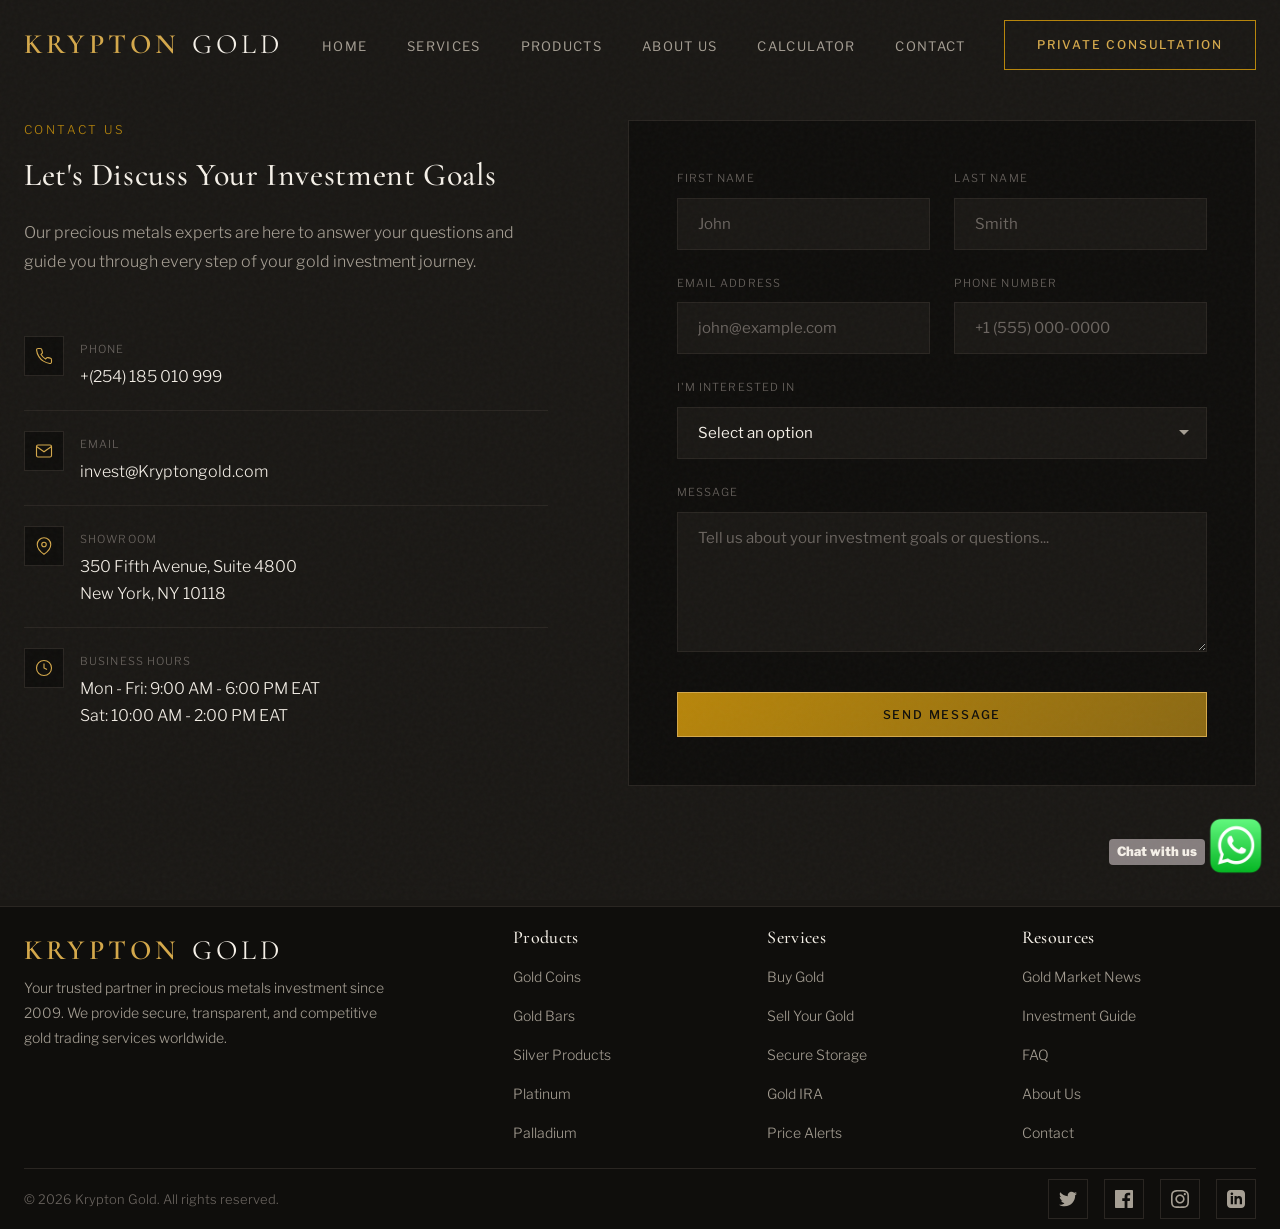
<file: contact-gold.html>
<!DOCTYPE html>
<html lang="en">
<head>
    <meta charset="UTF-8">
    <meta name="viewport" content="width=device-width, initial-scale=1.0">
    <title>Krypton Gold - Premium Gold </title>
    <link rel="preconnect" href="https://fonts.googleapis.com">
    <link rel="preconnect" href="https://fonts.gstatic.com" crossorigin>
    <link href="https://fonts.googleapis.com/css2?family=Cormorant+Garamond:ital,wght@0,400;0,500;0,600;0,700;1,400&family=Libre+Franklin:wght@300;400;500;600&display=swap" rel="stylesheet">
    <link rel="stylesheet" href="krypton-gold.css">
    
</head>
<body>
    <!-- Navigation -->
    <nav class="nav" id="navbar">
        <div class="container">
            <div class="nav-inner">
                <a href="#" class="logo">Krypton <span>Gold</span></a>
                <ul class="nav-links">
                    <li><a href="index.html">home</a></li>
                    <li><a href="services.html">Services</a></li>
                    <li><a href="products.html">Products</a></li>
                    <li><a href="about-us.html">About US</a></li>
                    <li><a href="calculator.html">Calculator</a></li>
                    <li><a href="contact-gold.html">Contact</a></li>
                </ul>
                <div class="nav-cta">
                    <a href="contact-gold.html" class="btn btn-outline">Private Consultation</a>
                </div>
                <button class="mobile-menu-btn" id="mobileMenuBtn" aria-label="Open Menu">
                    <span></span>
                    <span></span>
                    <span></span>
                </button>
            </div>
        </div>
    </nav>

    <!-- Mobile Menu Overlay -->
    <div class="mobile-menu-overlay" id="mobileMenuOverlay"></div>

    <!-- Mobile Menu -->
    <div class="mobile-menu" id="mobileMenu">
        <button class="mobile-menu-close" id="mobileMenuClose" aria-label="Close Menu">
            <svg width="20" height="20" viewBox="0 0 24 24" fill="none" stroke="currentColor" stroke-width="1.5">
                <line x1="18" y1="6" x2="6" y2="18"></line>
                <line x1="6" y1="6" x2="18" y2="18"></line>
            </svg>
        </button>
        <ul class="mobile-nav-links">
            <li><a href="index.html">home</a></li>
            <li><a href="services.html">Services</a></li>
            <li><a href="products.html">Products</a></li>
            <li><a href="about-us.html">About US</a></li>
            <li><a href="calculator.html">Calculator</a></li>
            <li><a href="contact-gold.html">Contact</a></li>
        </ul>
        <div class="mobile-menu-cta">
            <a href="contact-gold.html" class="btn btn-outline">Private Consultation</a>
        </div>
    </div>
    
    <!-- Contact Section -->
    <section class="contact" id="contact">
        <div class="container">
            <div class="contact-grid">
                <div class="contact-info">
                    <div class="section-label">Contact Us</div>
                    <h3>Let's Discuss Your Investment Goals</h3>
                    <p>Our precious metals experts are here to answer your questions and guide you through every step of your gold investment journey.</p>
                    <ul class="contact-details">
                        <li>
                            <div class="contact-icon">
                                <svg width="18" height="18" viewBox="0 0 24 24" fill="none" stroke="currentColor" stroke-width="1.5">
                                    <path d="M22 16.92v3a2 2 0 01-2.18 2 19.79 19.79 0 01-8.63-3.07 19.5 19.5 0 01-6-6 19.79 19.79 0 01-3.07-8.67A2 2 0 014.11 2h3a2 2 0 012 1.72 12.84 12.84 0 00.7 2.81 2 2 0 01-.45 2.11L8.09 9.91a16 16 0 006 6l1.27-1.27a2 2 0 012.11-.45 12.84 12.84 0 002.81.7A2 2 0 0122 16.92z"/>
                                </svg>
                            </div>
                            <div class="contact-text">
                                <div class="contact-label">Phone</div>
                                <div class="contact-value">+(254) 185 010 999</div>
                            </div>
                        </li>
                        <li>
                            <div class="contact-icon">
                                <svg width="18" height="18" viewBox="0 0 24 24" fill="none" stroke="currentColor" stroke-width="1.5">
                                    <path d="M4 4h16c1.1 0 2 .9 2 2v12c0 1.1-.9 2-2 2H4c-1.1 0-2-.9-2-2V6c0-1.1.9-2 2-2z"/>
                                    <polyline points="22,6 12,13 2,6"/>
                                </svg>
                            </div>
                            <div class="contact-text">
                                <div class="contact-label">Email</div>
                                <div class="contact-value">invest@Kryptongold.com</div>
                            </div>
                        </li>
                        <li>
                            <div class="contact-icon">
                                <svg width="18" height="18" viewBox="0 0 24 24" fill="none" stroke="currentColor" stroke-width="1.5">
                                    <path d="M21 10c0 7-9 13-9 13s-9-6-9-13a9 9 0 0118 0z"/>
                                    <circle cx="12" cy="10" r="3"/>
                                </svg>
                            </div>
                            <div class="contact-text">
                                <div class="contact-label">Showroom</div>
                                <div class="contact-value">350 Fifth Avenue, Suite 4800<br>New York, NY 10118</div>
                            </div>
                        </li>
                        <li>
                            <div class="contact-icon">
                                <svg width="18" height="18" viewBox="0 0 24 24" fill="none" stroke="currentColor" stroke-width="1.5">
                                    <circle cx="12" cy="12" r="10"/>
                                    <polyline points="12 6 12 12 16 14"/>
                                </svg>
                            </div>
                            <div class="contact-text">
                                <div class="contact-label">Business Hours</div>
                                <div class="contact-value">Mon - Fri: 9:00 AM - 6:00 PM EAT<br>Sat: 10:00 AM - 2:00 PM EAT</div>
                            </div>
                        </li>
                    </ul>
                </div>
                <div class="contact-form-wrapper">
                    <form class="contact-form" id="contactForm">
                        <div class="form-row">
                            <div class="form-group" style="margin-bottom: 0;">
                                <label class="form-label">First Name</label>
                                <input type="text" class="form-input" placeholder="John" required>
                            </div>
                            <div class="form-group" style="margin-bottom: 0;">
                                <label class="form-label">Last Name</label>
                                <input type="text" class="form-input" placeholder="Smith" required>
                            </div>
                        </div>
                        <div class="form-row">
                            <div class="form-group" style="margin-bottom: 0;">
                                <label class="form-label">Email Address</label>
                                <input type="email" class="form-input" placeholder="john@example.com" required>
                            </div>
                            <div class="form-group" style="margin-bottom: 0;">
                                <label class="form-label">Phone Number</label>
                                <input type="tel" class="form-input" placeholder="+1 (555) 000-0000">
                            </div>
                        </div>
                        <div class="form-group">
                            <label class="form-label">I'm interested in</label>
                            <select class="form-select" required>
                                <option value="">Select an option</option>
                                <option value="buy">Buying Gold</option>
                                <option value="sell">Selling Gold</option>
                                <option value="storage">Storage Services</option>
                                <option value="ira">Gold IRA</option>
                                <option value="other">Other</option>
                            </select>
                        </div>
                        <div class="form-group">
                            <label class="form-label">Message</label>
                            <textarea class="form-textarea" placeholder="Tell us about your investment goals or questions..."></textarea>
                        </div>
                        <button type="submit" class="btn btn-primary form-submit">Send Message</button>
                    </form>
                </div>
            </div>
        </div>
    </section>

    <div class=" whatsapp fixed bottom-4 right-4 z-50 flex items-center flex flex-row items-center gap-0.5">
        <p class="text-sm font-semibold bg-white px-2 py-0.5 rounded shadow mt-1">
            <a  href="https://wa.me/+254185010999" target="_blank" rel="noopener noreferrer">Chat with us</a>
        </p>
        <a  href="https://wa.me/+254185010999" target="_blank" rel="noopener noreferrer">
            <img src="images/apple.png" ></img>
        </a>
    </div>
    <!-- Footer -->
    <footer class="footer">
        <div class="container">
            <div class="footer-grid">
                <div class="footer-brand">
                    <a href="#" class="logo">Krypton <span>Gold</span></a>
                    <p>Your trusted partner in precious metals investment since 2009. We provide secure, transparent, and competitive gold trading services worldwide.</p>
                </div>
                <div class="footer-col">
                    <h4 class="footer-title">Products</h4>
                    <ul class="footer-links">
                        <li><a href="#">Gold Coins</a></li>
                        <li><a href="#">Gold Bars</a></li>
                        <li><a href="#">Silver Products</a></li>
                        <li><a href="#">Platinum</a></li>
                        <li><a href="#">Palladium</a></li>
                    </ul>
                </div>
                <div class="footer-col">
                    <h4 class="footer-title">Services</h4>
                    <ul class="footer-links">
                        <li><a href="#">Buy Gold</a></li>
                        <li><a href="#">Sell Your Gold</a></li>
                        <li><a href="#">Secure Storage</a></li>
                        <li><a href="#">Gold IRA</a></li>
                        <li><a href="#">Price Alerts</a></li>
                    </ul>
                </div>
                <div class="footer-col">
                    <h4 class="footer-title">Resources</h4>
                    <ul class="footer-links">
                        <li><a href="#">Gold Market News</a></li>
                        <li><a href="#">Investment Guide</a></li>
                        <li><a href="#">FAQ</a></li>
                        <li><a href="#">About Us</a></li>
                        <li><a href="contact-gold.html">Contact</a></li>
                    </ul>
                </div>
            </div>
            <div class="footer-bottom">
                <p class="footer-copy">&copy; 2026 Krypton Gold. All rights reserved.</p>
                <div class="footer-socials">
                    <a href="#" target="_blank" class="social-link">
                        <svg width="18" height="18" viewBox="0 0 24 24" fill="currentColor">
                            <path d="M24 4.557c-.883.392-1.832.656-2.828.775 1.017-.609 1.798-1.574 2.165-2.724-.951.564-2.005.974-3.127 1.195-.897-.957-2.178-1.555-3.594-1.555-3.179 0-5.515 2.966-4.797 6.045-4.091-.205-7.719-2.165-10.148-5.144-1.29 2.213-.669 5.108 1.523 6.574-.806-.026-1.566-.247-2.229-.616-.054 2.281 1.581 4.415 3.949 4.89-.693.188-1.452.232-2.224.084.626 1.956 2.444 3.379 4.6 3.419-2.07 1.623-4.678 2.348-7.29 2.04 2.179 1.397 4.768 2.212 7.548 2.212 9.142 0 14.307-7.721 13.995-14.646.962-.695 1.797-1.562 2.457-2.549z"/>
                        </svg>
                    </a>
                    <a href="#" target="_blank" class="social-link">
                        <svg width="18" height="18" viewBox="0 0 24 24" fill="currentColor">
                            <path d="M22.675 0h-21.35c-.732 0-1.325.593-1.325 1.325v21.351c0 .731.593 1.324 1.325 1.324h11.495v-9.294h-3.128v-3.622h3.128v-2.671c0-3.1 1.893-4.788 4.659-4.788 1.325 0 2.463.099 2.795.143v3.24l-1.918.001c-1.504 0-1.795.715-1.795 1.763v2.313h3.587l-.467 3.622h-3.12v9.293h6.116c.73 0 1.323-.593 1.323-1.325v-21.35c0-.732-.593-1.325-1.325-1.325z"/>
                        </svg>
                    </a>
                    <a href="#" class="social-link">
                        <svg width="18" height="18" viewBox="0 0 24 24" fill="currentColor">
                            <path d="M12 2.163c3.204 0 3.584.012 4.85.07 3.252.148 4.771 1.691 4.919 4.919.058 1.265.069 1.645.069 4.849 0 3.205-.012 3.584-.069 4.849-.149 3.225-1.664 4.771-4.919 4.919-1.266.058-1.644.07-4.85.07-3.204 0-3.584-.012-4.849-.07-3.26-.149-4.771-1.699-4.919-4.92-.058-1.265-.07-1.644-.07-4.849 0-3.204.013-3.583.07-4.849.149-3.227 1.664-4.771 4.919-4.919 1.266-.057 1.645-.069 4.849-.069zm0-2.163c-3.259 0-3.667.014-4.947.072-4.358.2-6.78 2.618-6.98 6.98-.059 1.281-.073 1.689-.073 4.948 0 3.259.014 3.668.072 4.948.2 4.358 2.618 6.78 6.98 6.98 1.281.058 1.689.072 4.948.072 3.259 0 3.668-.014 4.948-.072 4.354-.2 6.782-2.618 6.979-6.98.059-1.28.073-1.689.073-4.948 0-3.259-.014-3.667-.072-4.947-.196-4.354-2.617-6.78-6.979-6.98-1.281-.059-1.69-.073-4.949-.073zm0 5.838c-3.403 0-6.162 2.759-6.162 6.162s2.759 6.163 6.162 6.163 6.162-2.759 6.162-6.163c0-3.403-2.759-6.162-6.162-6.162zm0 10.162c-2.209 0-4-1.79-4-4 0-2.209 1.791-4 4-4s4 1.791 4 4c0 2.21-1.791 4-4 4zm6.406-11.845c-.796 0-1.441.645-1.441 1.44s.645 1.44 1.441 1.44c.795 0 1.439-.645 1.439-1.44s-.644-1.44-1.439-1.44z"/>
                        </svg>
                    </a>
                    <a href="#" class="social-link">
                        <svg width="18" height="18" viewBox="0 0 24 24" fill="currentColor">
                            <path d="M19 0h-14c-2.761 0-5 2.239-5 5v14c0 2.761 2.239 5 5 5h14c2.762 0 5-2.239 5-5v-14c0-2.761-2.238-5-5-5zm-11 19h-3v-11h3v11zm-1.5-12.268c-.966 0-1.75-.79-1.75-1.764s.784-1.764 1.75-1.764 1.75.79 1.75 1.764-.783 1.764-1.75 1.764zm13.5 12.268h-3v-5.604c0-3.368-4-3.113-4 0v5.604h-3v-11h3v1.765c1.396-2.586 7-2.777 7 2.476v6.759z"/>
                        </svg>
                    </a>
                </div>
            </div>
        </div>
    </footer>

<script src="krypton-script.js"></script>
</body>
</html>
</file>
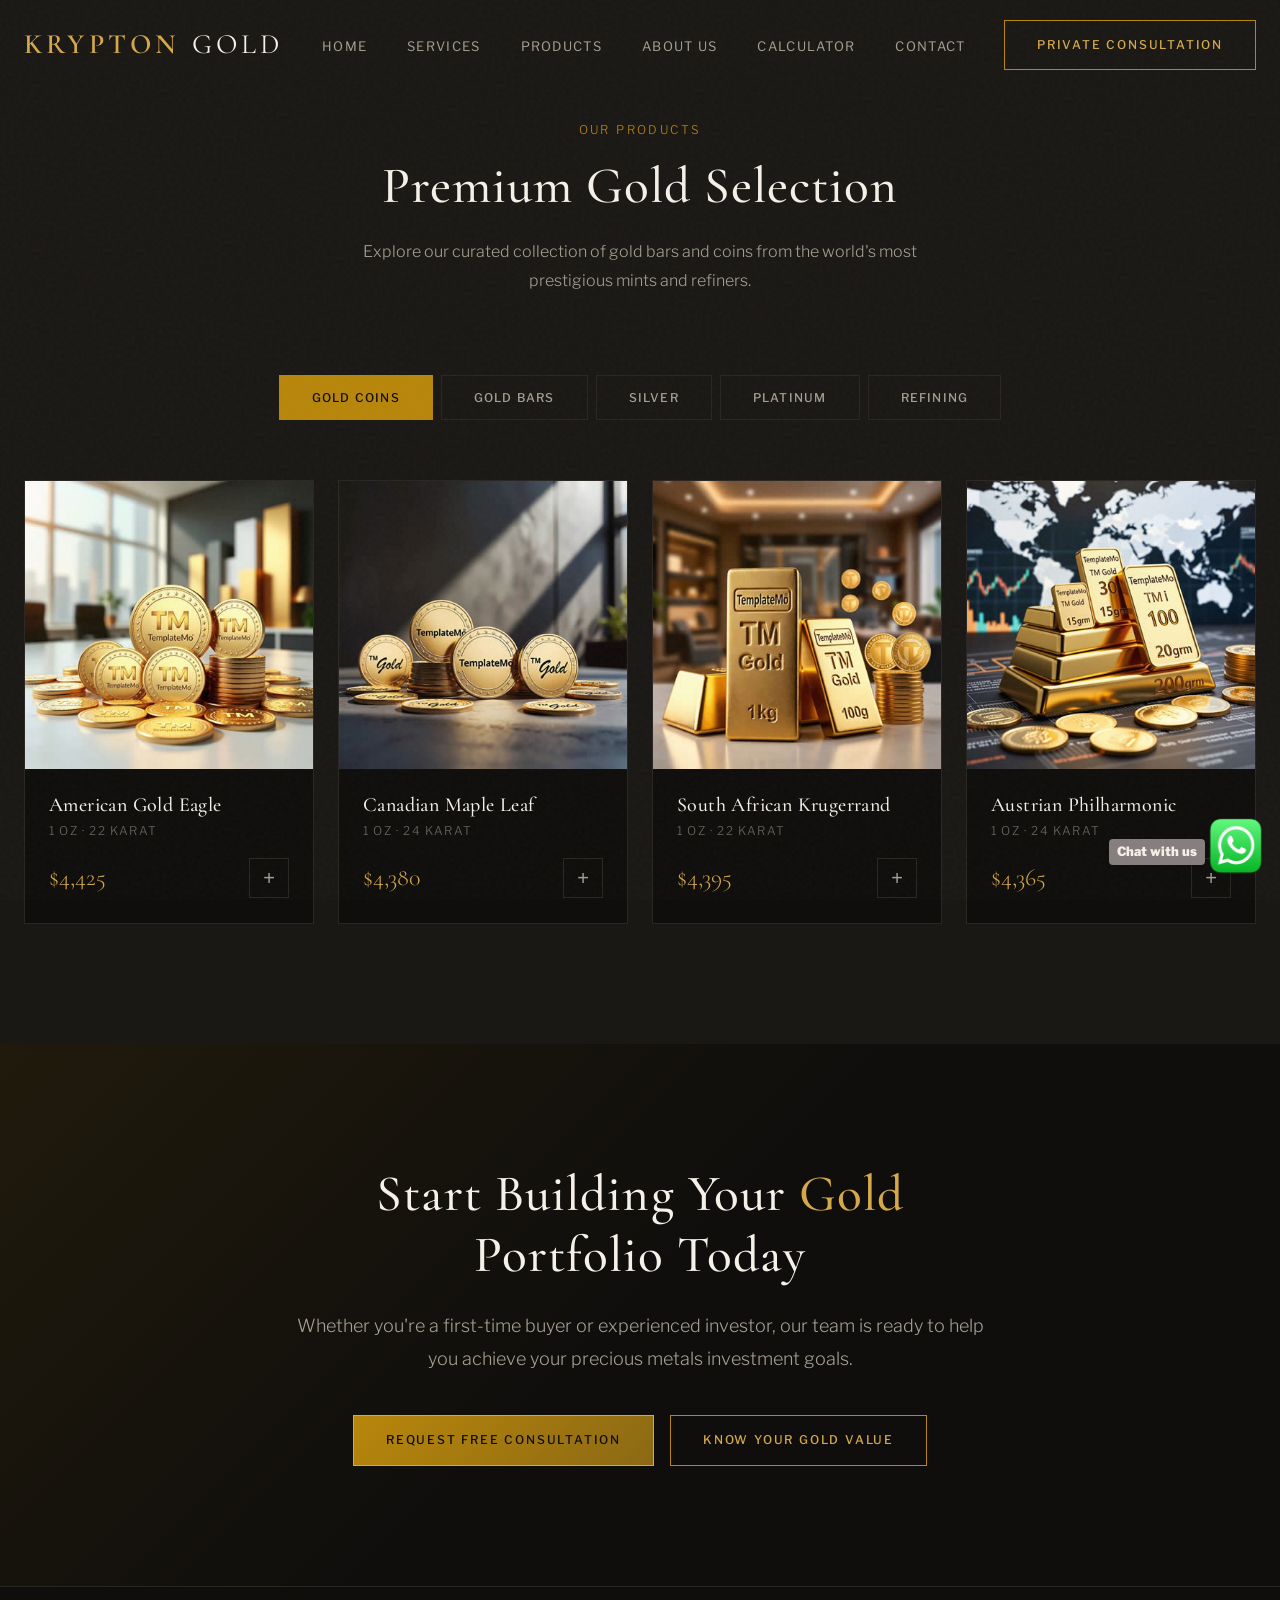
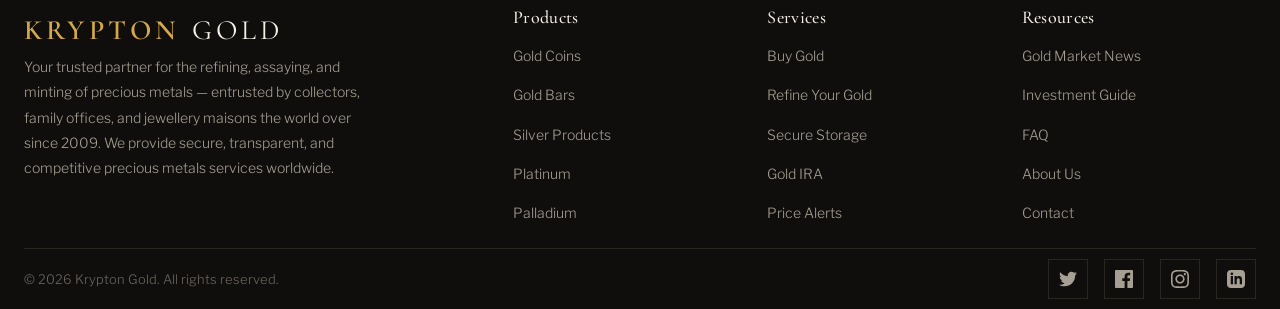
<file: products.html>
<!DOCTYPE html>
<html lang="en">
<head>
    <meta charset="UTF-8">
    <meta name="viewport" content="width=device-width, initial-scale=1.0">
    <title>Krypton Gold - Premium Gold </title>
    <link rel="preconnect" href="https://fonts.googleapis.com">
    <link rel="preconnect" href="https://fonts.gstatic.com" crossorigin>
    <link href="https://fonts.googleapis.com/css2?family=Cormorant+Garamond:ital,wght@0,400;0,500;0,600;0,700;1,400&family=Libre+Franklin:wght@300;400;500;600&display=swap" rel="stylesheet">
    <link rel="stylesheet" href="krypton-gold.css">
    
</head>
<body>
    <!-- Navigation -->
    <nav class="nav" id="navbar">
        <div class="container">
            <div class="nav-inner">
                <a href="#" class="logo">Krypton <span>Gold</span></a>
                <ul class="nav-links">
                    <li><a href="index.html">home</a></li>
                    <li><a href="services.html">Services</a></li>
                    <li><a href="products.html">Products</a></li>
                    <li><a href="about-us.html">About US</a></li>
                    <li><a href="calculator.html">Calculator</a></li>
                    <li><a href="contact-gold.html">Contact</a></li>
                </ul>
                <div class="nav-cta">
                    <a href="contact-gold.html" class="btn btn-outline">Private Consultation</a>
                </div>
                <button class="mobile-menu-btn" id="mobileMenuBtn" aria-label="Open Menu">
                    <span></span>
                    <span></span>
                    <span></span>
                </button>
            </div>
        </div>
    </nav>

    <!-- Mobile Menu Overlay -->
    <div class="mobile-menu-overlay" id="mobileMenuOverlay"></div>

    <!-- Mobile Menu -->
    <div class="mobile-menu" id="mobileMenu">
        <button class="mobile-menu-close" id="mobileMenuClose" aria-label="Close Menu">
            <svg width="20" height="20" viewBox="0 0 24 24" fill="none" stroke="currentColor" stroke-width="1.5">
                <line x1="18" y1="6" x2="6" y2="18"></line>
                <line x1="6" y1="6" x2="18" y2="18"></line>
            </svg>
        </button>
        <ul class="mobile-nav-links">
            <li><a href="index.html">home</a></li>
            <li><a href="services.html">Services</a></li>
            <li><a href="products.html">Products</a></li>
            <li><a href="about-us.html">About US</a></li>
            <li><a href="calculator.html">Calculator</a></li>
            <li><a href="contact-gold.html">Contact</a></li>
        </ul>
        <div class="mobile-menu-cta">
            <a href="contact-gold.html" class="btn btn-outline">Private Consultation</a>
        </div>
    </div>


    <!-- Products Section -->
    <section class="products" id="products">
        <div class="container">
            <div class="section-header">
                <div class="section-label">Our Products</div>
                <h2 class="section-title">Premium Gold Selection</h2>
                <p class="section-desc">Explore our curated collection of gold bars and coins from the world's most prestigious mints and refiners.</p>
            </div>
            <div class="products-tabs">
                <button class="tab-btn active" data-tab="coins">Gold Coins</button>
                <button class="tab-btn" data-tab="bars">Gold Bars</button>
                <button class="tab-btn" data-tab="silver">Silver</button>
                <button class="tab-btn" data-tab="platinum">Platinum</button>
                <button class="tab-btn" data-tab="refining">Refining</button>
            </div>

            <!-- Gold Coins Tab -->
            <div class="products-tab-content active" id="tab-coins">
                <div class="product-card">
                    <div class="product-image">
                        <img src="images/tm-gold-01.jpg" alt="American Gold Eagle Coin">
                    </div>
                    <div class="product-info">
                        <h3 class="product-name">American Gold Eagle</h3>
                        <div class="product-weight">1 oz · 22 Karat</div>
                        <div class="product-footer">
                            <span class="product-price">$4,425</span>
                            <button class="product-btn">+</button>
                        </div>
                    </div>
                </div>
                <div class="product-card">
                    <div class="product-image">
                        <img src="images/tm-gold-02.jpg" alt="Canadian Maple Leaf Coin">
                    </div>
                    <div class="product-info">
                        <h3 class="product-name">Canadian Maple Leaf</h3>
                        <div class="product-weight">1 oz · 24 Karat</div>
                        <div class="product-footer">
                            <span class="product-price">$4,380</span>
                            <button class="product-btn">+</button>
                        </div>
                    </div>
                </div>
                <div class="product-card">
                    <div class="product-image">
                        <img src="images/tm-gold-03.jpg" alt="South African Krugerrand">
                    </div>
                    <div class="product-info">
                        <h3 class="product-name">South African Krugerrand</h3>
                        <div class="product-weight">1 oz · 22 Karat</div>
                        <div class="product-footer">
                            <span class="product-price">$4,395</span>
                            <button class="product-btn">+</button>
                        </div>
                    </div>
                </div>
                <div class="product-card">
                    <div class="product-image">
                        <img src="images/tm-gold-04.jpg" alt="Austrian Philharmonic">
                    </div>
                    <div class="product-info">
                        <h3 class="product-name">Austrian Philharmonic</h3>
                        <div class="product-weight">1 oz · 24 Karat</div>
                        <div class="product-footer">
                            <span class="product-price">$4,365</span>
                            <button class="product-btn">+</button>
                        </div>
                    </div>
                </div>
            </div>

            <!-- Gold Bars Tab -->
            <div class="products-tab-content" id="tab-bars">
                <div class="product-card">
                    <div class="product-image">
                        <img src="images/tm-gold-04.jpg" alt="PAMP Suisse Gold Bar">
                    </div>
                    <div class="product-info">
                        <h3 class="product-name">PAMP Suisse Bar</h3>
                        <div class="product-weight">1 oz · 999.9 Fine</div>
                        <div class="product-footer">
                            <span class="product-price">$4,340</span>
                            <button class="product-btn">+</button>
                        </div>
                    </div>
                </div>
                <div class="product-card">
                    <div class="product-image">
                        <img src="images/tm-gold-03.jpg" alt="Credit Suisse Gold Bar">
                    </div>
                    <div class="product-info">
                        <h3 class="product-name">Credit Suisse Bar</h3>
                        <div class="product-weight">1 oz · 999.9 Fine</div>
                        <div class="product-footer">
                            <span class="product-price">$4,335</span>
                            <button class="product-btn">+</button>
                        </div>
                    </div>
                </div>
                <div class="product-card">
                    <div class="product-image">
                        <img src="images/tm-gold-02.jpg" alt="Perth Mint Gold Bar">
                    </div>
                    <div class="product-info">
                        <h3 class="product-name">Perth Mint Bar</h3>
                        <div class="product-weight">10 oz · 999.9 Fine</div>
                        <div class="product-footer">
                            <span class="product-price">$43,250</span>
                            <button class="product-btn">+</button>
                        </div>
                    </div>
                </div>
                <div class="product-card">
                    <div class="product-image">
                        <img src="images/tm-gold-01.jpg" alt="Valcambi Gold Bar">
                    </div>
                    <div class="product-info">
                        <h3 class="product-name">Valcambi CombiBar</h3>
                        <div class="product-weight">50 x 1g · 999.9 Fine</div>
                        <div class="product-footer">
                            <span class="product-price">$4,580</span>
                            <button class="product-btn">+</button>
                        </div>
                    </div>
                </div>
            </div>

            <!-- Silver Tab -->
            <div class="products-tab-content" id="tab-silver">
                <div class="product-card">
                    <div class="product-image">
                        <img src="images/tm-silver-01.jpg" alt="American Silver Eagle">
                    </div>
                    <div class="product-info">
                        <h3 class="product-name">American Silver Eagle</h3>
                        <div class="product-weight">1 oz · 99.9% Pure</div>
                        <div class="product-footer">
                            <span class="product-price">$38.50</span>
                            <button class="product-btn">+</button>
                        </div>
                    </div>
                </div>
                <div class="product-card">
                    <div class="product-image">
                        <img src="images/tm-silver-02.jpg" alt="Canadian Silver Maple">
                    </div>
                    <div class="product-info">
                        <h3 class="product-name">Canadian Silver Maple</h3>
                        <div class="product-weight">1 oz · 99.99% Pure</div>
                        <div class="product-footer">
                            <span class="product-price">$36.80</span>
                            <button class="product-btn">+</button>
                        </div>
                    </div>
                </div>
                <div class="product-card">
                    <div class="product-image">
                        <img src="images/tm-silver-03.jpg" alt="Silver Bar">
                    </div>
                    <div class="product-info">
                        <h3 class="product-name">PAMP Silver Bar</h3>
                        <div class="product-weight">10 oz · 999 Fine</div>
                        <div class="product-footer">
                            <span class="product-price">$345.00</span>
                            <button class="product-btn">+</button>
                        </div>
                    </div>
                </div>
                <div class="product-card">
                    <div class="product-image">
                        <img src="images/tm-silver-04.jpg" alt="Silver Britannia">
                    </div>
                    <div class="product-info">
                        <h3 class="product-name">British Britannia</h3>
                        <div class="product-weight">1 oz · 99.9% Pure</div>
                        <div class="product-footer">
                            <span class="product-price">$37.25</span>
                            <button class="product-btn">+</button>
                        </div>
                    </div>
                </div>
            </div>

            <!-- Platinum Tab -->
            <div class="products-tab-content" id="tab-platinum">
                <div class="product-card">
                    <div class="product-image">
                        <img src="images/tm-silver-02.jpg" alt="American Platinum Eagle">
                    </div>
                    <div class="product-info">
                        <h3 class="product-name">American Platinum Eagle</h3>
                        <div class="product-weight">1 oz · 99.95% Pure</div>
                        <div class="product-footer">
                            <span class="product-price">$1,085</span>
                            <button class="product-btn">+</button>
                        </div>
                    </div>
                </div>
                <div class="product-card">
                    <div class="product-image">
                        <img src="images/tm-silver-03.jpg" alt="Canadian Platinum Maple">
                    </div>
                    <div class="product-info">
                        <h3 class="product-name">Canadian Platinum Maple</h3>
                        <div class="product-weight">1 oz · 99.95% Pure</div>
                        <div class="product-footer">
                            <span class="product-price">$1,065</span>
                            <button class="product-btn">+</button>
                        </div>
                    </div>
                </div>
                <div class="product-card">
                    <div class="product-image">
                        <img src="images/tm-silver-04.jpg" alt="Platinum Bar">
                    </div>
                    <div class="product-info">
                        <h3 class="product-name">PAMP Platinum Bar</h3>
                        <div class="product-weight">1 oz · 999.5 Fine</div>
                        <div class="product-footer">
                            <span class="product-price">$1,055</span>
                            <button class="product-btn">+</button>
                        </div>
                    </div>
                </div>
                <div class="product-card">
                    <div class="product-image">
                        <img src="images/tm-silver-01.jpg" alt="Australian Platinum Koala">
                    </div>
                    <div class="product-info">
                        <h3 class="product-name">Australian Platinum Koala</h3>
                        <div class="product-weight">1 oz · 99.95% Pure</div>
                        <div class="product-footer">
                            <span class="product-price">$1,095</span>
                            <button class="product-btn">+</button>
                        </div>
                    </div>
                </div>
            </div>

            <!-- Refining Tab -->
             <div class="products-tab-content" id="tab-refining">
                <div class="product-card">
                    <div class="product-image">
                        <img src="images/refine.jpeg" alt="American Platinum Eagle">
                    </div>
                    <div class="product-info">
                        <h3 class="product-name">Refined gold</h3>
                        <div class="product-weight">1 oz · 99.95% Pure</div>
                        <div class="product-footer">
                            <span class="product-price">$1,085</span>
                            <button class="product-btn">+</button>
                        </div>
                    </div>
                </div>
                <div class="product-card">
                    <div class="product-image">
                        <img src="images/refinery.jpg" alt="Canadian Platinum Maple">
                    </div>
                    <div class="product-info">
                        <h3 class="product-name">Refined Gold</h3>
                        <div class="product-weight">1 oz · 99.95% Pure</div>
                        <div class="product-footer">
                            <span class="product-price">$1,065</span>
                            <button class="product-btn">+</button>
                        </div>
                    </div>
                </div>
                <div class="product-card">
                    <div class="product-image">
                        <img src="images/refiner.jpeg" alt="Platinum Bar">
                    </div>
                    <div class="product-info">
                        <h3 class="product-name">refiner process</h3>
                        <div class="product-weight">1 oz · 999.5 Fine</div>
                        <div class="product-footer">
                            <span class="product-price">$1,055</span>
                            <button class="product-btn">+</button>
                        </div>
                    </div>
                </div>
                <div class="product-card">
                    <div class="product-image">
                        <img src="images/refines.jpeg" alt="Australian Platinum Koala">
                    </div>
                    <div class="product-info">
                        <h3 class="product-name">fine products</h3>
                        <div class="product-weight">1 oz · 99.95% Pure</div>
                        <div class="product-footer">
                            <span class="product-price">$1,095</span>
                            <button class="product-btn">+</button>
                        </div>
                    </div>
                </div>
            </div>
        </div>
    </section>

    <!-- CTA Section -->
    <section class="cta">
        <div class="container">
            <div class="cta-inner">
                <h2 class="cta-title">Start Building Your <span class="gold">Gold</span> Portfolio Today</h2>
                <p class="cta-desc">Whether you're a first-time buyer or experienced investor, our team is ready to help you achieve your precious metals investment goals.</p>
                <div class="cta-actions">
                    <a href="contact-gold.html" class="btn btn-primary">Request Free Consultation</a>
                    <a href="calculator.html" class="btn btn-outline">know your gold value</a>
                </div>
            </div>
        </div>
    </section>

    <div class=" whatsapp fixed bottom-4 right-4 z-50 flex items-center flex flex-row items-center gap-0.5">
        <p class="text-sm font-semibold bg-white px-2 py-0.5 rounded shadow mt-1">
            <a  href="https://wa.me/+254185010999" target="_blank" rel="noopener noreferrer">Chat with us</a>
        </p>
        <a  href="https://wa.me/+254185010999" target="_blank" rel="noopener noreferrer">
            <img src="images/apple.png" ></img>
        </a>
    </div>

    <!-- Footer -->
    <footer class="footer">
        <div class="container">
            <div class="footer-grid">
                <div class="footer-brand">
                    <a href="#" class="logo">Krypton <span>Gold</span></a>
                    <p>Your trusted partner for the refining, assaying, and minting of precious metals — entrusted by collectors, family offices, and jewellery maisons the world over since 2009. We provide secure, transparent, and competitive precious metals services worldwide.</p>
                </div>
                <div class="footer-col">
                    <h4 class="footer-title">Products</h4>
                    <ul class="footer-links">
                        <li><a href="#">Gold Coins</a></li>
                        <li><a href="#">Gold Bars</a></li>
                        <li><a href="#">Silver Products</a></li>
                        <li><a href="#">Platinum</a></li>
                        <li><a href="#">Palladium</a></li>
                    </ul>
                </div>
                <div class="footer-col">
                    <h4 class="footer-title">Services</h4>
                    <ul class="footer-links">
                        <li><a href="#">Buy Gold</a></li>
                        <li><a href="#">Refine Your Gold</a></li>
                        <li><a href="#">Secure Storage</a></li>
                        <li><a href="#">Gold IRA</a></li>
                        <li><a href="#">Price Alerts</a></li>
                    </ul>
                </div>
                <div class="footer-col">
                    <h4 class="footer-title">Resources</h4>
                    <ul class="footer-links">
                        <li><a href="#">Gold Market News</a></li>
                        <li><a href="#">Investment Guide</a></li>
                        <li><a href="#">FAQ</a></li>
                        <li><a href="#">About Us</a></li>
                        <li><a href="contact-gold.html">Contact</a></li>
                    </ul>
                </div>
            </div>
            <div class="footer-bottom">
                <p class="footer-copy">&copy; 2026 Krypton Gold. All rights reserved.</p>
                <div class="footer-socials">
                    <a href="#" target="_blank" class="social-link">
                        <svg width="18" height="18" viewBox="0 0 24 24" fill="currentColor">
                            <path d="M24 4.557c-.883.392-1.832.656-2.828.775 1.017-.609 1.798-1.574 2.165-2.724-.951.564-2.005.974-3.127 1.195-.897-.957-2.178-1.555-3.594-1.555-3.179 0-5.515 2.966-4.797 6.045-4.091-.205-7.719-2.165-10.148-5.144-1.29 2.213-.669 5.108 1.523 6.574-.806-.026-1.566-.247-2.229-.616-.054 2.281 1.581 4.415 3.949 4.89-.693.188-1.452.232-2.224.084.626 1.956 2.444 3.379 4.6 3.419-2.07 1.623-4.678 2.348-7.29 2.04 2.179 1.397 4.768 2.212 7.548 2.212 9.142 0 14.307-7.721 13.995-14.646.962-.695 1.797-1.562 2.457-2.549z"/>
                        </svg>
                    </a>
                    <a href="#" target="_blank" class="social-link">
                        <svg width="18" height="18" viewBox="0 0 24 24" fill="currentColor">
                            <path d="M22.675 0h-21.35c-.732 0-1.325.593-1.325 1.325v21.351c0 .731.593 1.324 1.325 1.324h11.495v-9.294h-3.128v-3.622h3.128v-2.671c0-3.1 1.893-4.788 4.659-4.788 1.325 0 2.463.099 2.795.143v3.24l-1.918.001c-1.504 0-1.795.715-1.795 1.763v2.313h3.587l-.467 3.622h-3.12v9.293h6.116c.73 0 1.323-.593 1.323-1.325v-21.35c0-.732-.593-1.325-1.325-1.325z"/>
                        </svg>
                    </a>
                    <a href="#" class="social-link">
                        <svg width="18" height="18" viewBox="0 0 24 24" fill="currentColor">
                            <path d="M12 2.163c3.204 0 3.584.012 4.85.07 3.252.148 4.771 1.691 4.919 4.919.058 1.265.069 1.645.069 4.849 0 3.205-.012 3.584-.069 4.849-.149 3.225-1.664 4.771-4.919 4.919-1.266.058-1.644.07-4.85.07-3.204 0-3.584-.012-4.849-.07-3.26-.149-4.771-1.699-4.919-4.92-.058-1.265-.07-1.644-.07-4.849 0-3.204.013-3.583.07-4.849.149-3.227 1.664-4.771 4.919-4.919 1.266-.057 1.645-.069 4.849-.069zm0-2.163c-3.259 0-3.667.014-4.947.072-4.358.2-6.78 2.618-6.98 6.98-.059 1.281-.073 1.689-.073 4.948 0 3.259.014 3.668.072 4.948.2 4.358 2.618 6.78 6.98 6.98 1.281.058 1.689.072 4.948.072 3.259 0 3.668-.014 4.948-.072 4.354-.2 6.782-2.618 6.979-6.98.059-1.28.073-1.689.073-4.948 0-3.259-.014-3.667-.072-4.947-.196-4.354-2.617-6.78-6.979-6.98-1.281-.059-1.69-.073-4.949-.073zm0 5.838c-3.403 0-6.162 2.759-6.162 6.162s2.759 6.163 6.162 6.163 6.162-2.759 6.162-6.163c0-3.403-2.759-6.162-6.162-6.162zm0 10.162c-2.209 0-4-1.79-4-4 0-2.209 1.791-4 4-4s4 1.791 4 4c0 2.21-1.791 4-4 4zm6.406-11.845c-.796 0-1.441.645-1.441 1.44s.645 1.44 1.441 1.44c.795 0 1.439-.645 1.439-1.44s-.644-1.44-1.439-1.44z"/>
                        </svg>
                    </a>
                    <a href="#" class="social-link">
                        <svg width="18" height="18" viewBox="0 0 24 24" fill="currentColor">
                            <path d="M19 0h-14c-2.761 0-5 2.239-5 5v14c0 2.761 2.239 5 5 5h14c2.762 0 5-2.239 5-5v-14c0-2.761-2.238-5-5-5zm-11 19h-3v-11h3v11zm-1.5-12.268c-.966 0-1.75-.79-1.75-1.764s.784-1.764 1.75-1.764 1.75.79 1.75 1.764-.783 1.764-1.75 1.764zm13.5 12.268h-3v-5.604c0-3.368-4-3.113-4 0v5.604h-3v-11h3v1.765c1.396-2.586 7-2.777 7 2.476v6.759z"/>
                        </svg>
                    </a>
                </div>
            </div>
        </div>
    </footer>

<script src="krypton-script.js"></script>
</body>
</html>
</file>
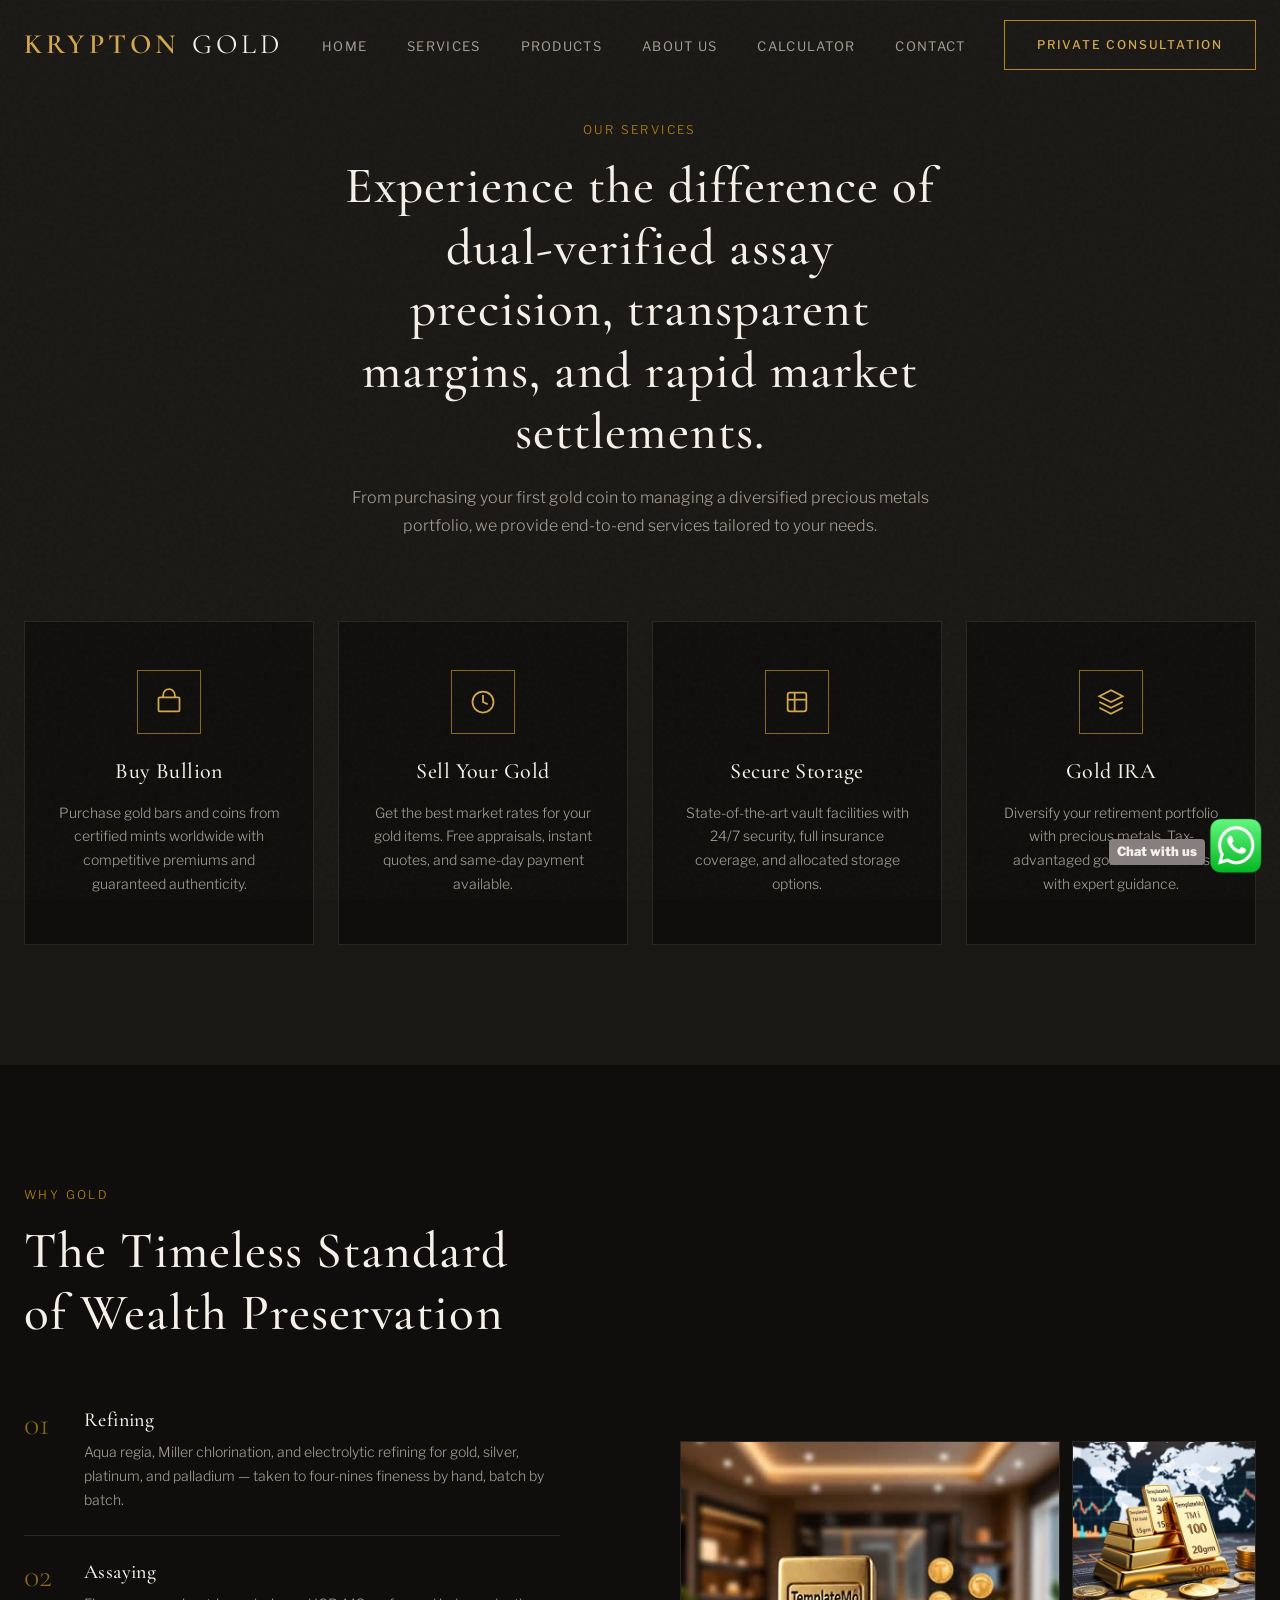
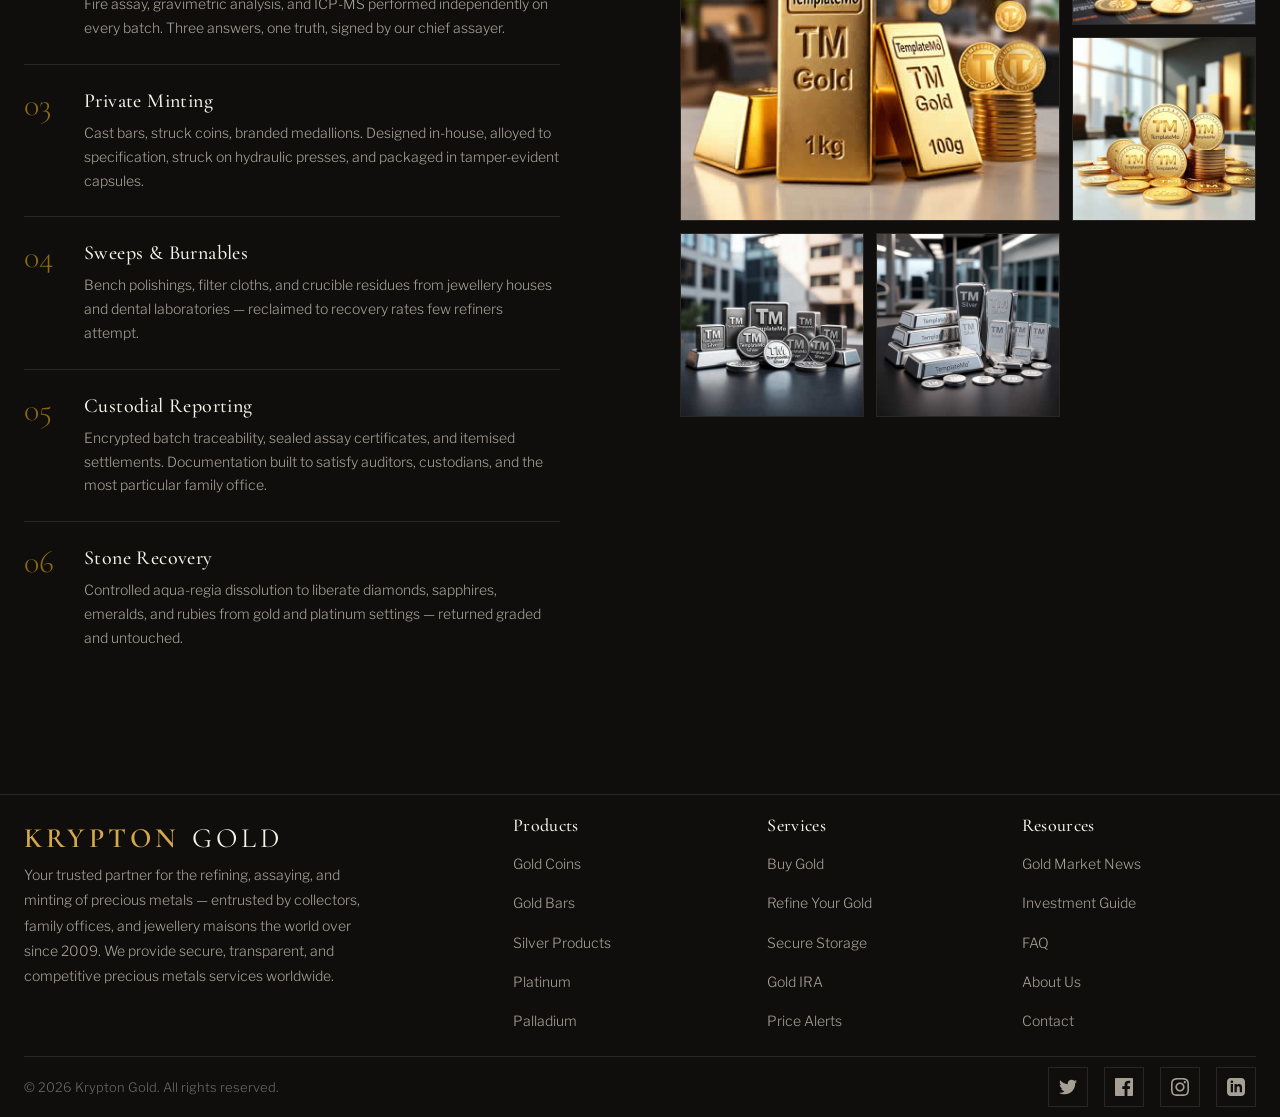
<file: services.html>
<!DOCTYPE html>
<html lang="en">
<head>
    <meta charset="UTF-8">
    <meta name="viewport" content="width=device-width, initial-scale=1.0">
    <link rel="icon" type="image/x-icon" href="favicon.ico" />
    <title>Krypton Gold - Premium Gold </title>
    <link rel="preconnect" href="https://fonts.googleapis.com">
    <link rel="preconnect" href="https://fonts.gstatic.com" crossorigin>
    <link href="https://fonts.googleapis.com/css2?family=Cormorant+Garamond:ital,wght@0,400;0,500;0,600;0,700;1,400&family=Libre+Franklin:wght@300;400;500;600&display=swap" rel="stylesheet">
    <link rel="stylesheet" href="krypton-gold.css">
    
</head>
<body>
    <!-- Navigation -->
    <nav class="nav" id="navbar">
        <div class="container">
            <div class="nav-inner">
                <a href="#" class="logo">Krypton <span>Gold</span></a>
                <ul class="nav-links">
                    <li><a href="index.html">home</a></li>
                    <li><a href="services.html">Services</a></li>
                    <li><a href="products.html">Products</a></li>
                    <li><a href="about-us.html">About US</a></li>
                    <li><a href="calculator.html">Calculator</a></li>
                    <li><a href="contact-gold.html">Contact</a></li>
                </ul>
                <div class="nav-cta">
                    <a href="contact-gold.html" class="btn btn-outline">Private Consultation</a>
                </div>
                <button class="mobile-menu-btn" id="mobileMenuBtn" aria-label="Open Menu">
                    <span></span>
                    <span></span>
                    <span></span>
                </button>
            </div>
        </div>
    </nav>

    <!-- Mobile Menu Overlay -->
    <div class="mobile-menu-overlay" id="mobileMenuOverlay"></div>

    <!-- Mobile Menu -->
    <div class="mobile-menu" id="mobileMenu">
        <button class="mobile-menu-close" id="mobileMenuClose" aria-label="Close Menu">
            <svg width="20" height="20" viewBox="0 0 24 24" fill="none" stroke="currentColor" stroke-width="1.5">
                <line x1="18" y1="6" x2="6" y2="18"></line>
                <line x1="6" y1="6" x2="18" y2="18"></line>
            </svg>
        </button>
        <ul class="mobile-nav-links">
            <li><a href="index.html">home</a></li>
            <li><a href="services.html">Services</a></li>
            <li><a href="products.html">Products</a></li>
            <li><a href="about-us.html">About US</a></li>
            <li><a href="calculator.html">Calculator</a></li>
            <li><a href="contact-gold.html">Contact</a></li>
        </ul>
        <div class="mobile-menu-cta">
            <a href="contact-gold.html" class="btn btn-outline">Private Consultation</a>
        </div>
    </div>

    <!-- Services Section -->
    <section class="services" id="services">
        <div class="container">
            <div class="section-header">
                <div class="section-label">Our Services</div>
                <h5 class="section-title">Experience the difference of dual-verified assay precision, transparent margins, and rapid market settlements.</h5>
                <p class="section-desc">From purchasing your first gold coin to managing a diversified precious metals portfolio, we provide end-to-end services tailored to your needs.</p>
            </div>
            <div class="services-grid">
                <div class="service-card">
                    <div class="service-icon">
                        <svg width="28" height="28" viewBox="0 0 24 24" fill="none" stroke="currentColor" stroke-width="1.5">
                            <rect x="3" y="8" width="18" height="12" rx="1"/>
                            <path d="M7 8V6a5 5 0 0110 0v2"/>
                        </svg>
                    </div>
                    <h3 class="service-title">Buy Bullion</h3>
                    <p class="service-desc">Purchase gold bars and coins from certified mints worldwide with competitive premiums and guaranteed authenticity.</p>
                </div>
                <div class="service-card">
                    <div class="service-icon">
                        <svg width="28" height="28" viewBox="0 0 24 24" fill="none" stroke="currentColor" stroke-width="1.5">
                            <circle cx="12" cy="12" r="9"/>
                            <path d="M12 6v6l4 2"/>
                        </svg>
                    </div>
                    <h3 class="service-title">Sell Your Gold</h3>
                    <p class="service-desc">Get the best market rates for your gold items. Free appraisals, instant quotes, and same-day payment available.</p>
                </div>
                <div class="service-card">
                    <div class="service-icon">
                        <svg width="28" height="28" viewBox="0 0 24 24" fill="none" stroke="currentColor" stroke-width="1.5">
                            <rect x="4" y="4" width="16" height="16" rx="2"/>
                            <path d="M4 10h16"/>
                            <path d="M10 4v16"/>
                        </svg>
                    </div>
                    <h3 class="service-title">Secure Storage</h3>
                    <p class="service-desc">State-of-the-art vault facilities with 24/7 security, full insurance coverage, and allocated storage options.</p>
                </div>
                <div class="service-card">
                    <div class="service-icon">
                        <svg width="28" height="28" viewBox="0 0 24 24" fill="none" stroke="currentColor" stroke-width="1.5">
                            <path d="M12 2L2 7l10 5 10-5-10-5z"/>
                            <path d="M2 17l10 5 10-5"/>
                            <path d="M2 12l10 5 10-5"/>
                        </svg>
                    </div>
                    <h3 class="service-title">Gold IRA</h3>
                    <p class="service-desc">Diversify your retirement portfolio with precious metals. Tax-advantaged gold IRA accounts with expert guidance.</p>
                </div>
            </div>
        </div>
    </section>

    <!-- Why Gold Section -->
    <section class="why-gold" id="why-gold">
        <div class="container">
            <div class="why-grid">
                <div class="why-content">
                    <div class="section-label">Why Gold</div>
                    <h2 class="section-title">The Timeless Standard of Wealth Preservation</h2>
                    <ul class="why-list">
                        <li class="why-item">
                            <span class="why-number">01</span>
                            <div class="why-text">
                                <h4>Refining</h4>
                                <p>Aqua regia, Miller chlorination, and electrolytic refining for gold, silver, platinum, and palladium — taken to four-nines fineness by hand, batch by batch.</p>
                            </div>
                        </li>
                        <li class="why-item">
                            <span class="why-number">02</span>
                            <div class="why-text">
                                <h4>Assaying</h4>
                                <p>Fire assay, gravimetric analysis, and ICP-MS performed independently on every batch. Three answers, one truth, signed by our chief assayer.</p>
                            </div>
                        </li>
                        <li class="why-item">
                            <span class="why-number">03</span>
                            <div class="why-text">
                                <h4>Private Minting</h4>
                                <p>Cast bars, struck coins, branded medallions. Designed in-house, alloyed to specification, struck on hydraulic presses, and packaged in tamper-evident capsules.</p>
                            </div>
                        </li>
                        <li class="why-item">
                            <span class="why-number">04</span>
                            <div class="why-text">
                                <h4>Sweeps & Burnables</h4>
                                <p>Bench polishings, filter cloths, and crucible residues from jewellery houses and dental laboratories — reclaimed to recovery rates few refiners attempt.</p>
                            </div>
                        </li>
                        <li class="why-item">
                            <span class="why-number">05</span>
                            <div class="why-text">
                                <h4>Custodial Reporting</h4>
                                <p>Encrypted batch traceability, sealed assay certificates, and itemised settlements. Documentation built to satisfy auditors, custodians, and the most particular family office.</p>
                            </div>
                        </li>
                        <li class="why-item">
                            <span class="why-number">06</span>
                            <div class="why-text">
                                <h4>Stone Recovery</h4>
                                <p>Controlled aqua-regia dissolution to liberate diamonds, sapphires, emeralds, and rubies from gold and platinum settings — returned graded and untouched.</p>
                            </div>
                        </li>
                    </ul>
                </div>
                <div class="why-visual">
                    <div class="why-image-grid">
                        <div class="why-thumb">
                            <img src="images/tm-gold-03.jpg" alt="Gold bars stacked">
                        </div>
                        <div class="why-thumb">
                            <img src="images/tm-gold-04.jpg" alt="Gold coins">
                        </div>
                        <div class="why-thumb">
                            <img src="images/tm-gold-01.jpg" alt="Gold investment">
                        </div>
                        <div class="why-thumb">
                            <img src="images/tm-silver-03.jpg" alt="Secure vault">
                        </div>
                        <div class="why-thumb">
                            <img src="images/tm-silver-02.jpg" alt="Silver bars">
                        </div>
                    </div>
                </div>
            </div>
        </div>
    </section>

    <div class=" whatsapp fixed bottom-4 right-4 z-50 flex items-center flex flex-row items-center gap-0.5">
        <p class="text-sm font-semibold bg-white px-2 py-0.5 rounded shadow mt-1">
            <a  href="https://wa.me/+254185010999" target="_blank" rel="noopener noreferrer">Chat with us</a>
        </p>
        <a  href="https://wa.me/+254185010999" target="_blank" rel="noopener noreferrer">
            <img src="images/apple.png" ></img>
        </a>
    </div>
       
    <!-- Footer -->
    <footer class="footer">
        <div class="container">
            <div class="footer-grid">
                <div class="footer-brand">
                    <a href="#" class="logo">Krypton <span>Gold</span></a>
                    <p>Your trusted partner for the refining, assaying, and minting of precious metals — entrusted by collectors, family offices, and jewellery maisons the world over since 2009. We provide secure, transparent, and competitive precious metals services worldwide.</p>
                </div>
                <div class="footer-col">
                    <h4 class="footer-title">Products</h4>
                    <ul class="footer-links">
                        <li><a href="#">Gold Coins</a></li>
                        <li><a href="#">Gold Bars</a></li>
                        <li><a href="#">Silver Products</a></li>
                        <li><a href="#">Platinum</a></li>
                        <li><a href="#">Palladium</a></li>
                    </ul>
                </div>
                <div class="footer-col">
                    <h4 class="footer-title">Services</h4>
                    <ul class="footer-links">
                        <li><a href="#">Buy Gold</a></li>
                        <li><a href="#">Refine Your Gold</a></li>
                        <li><a href="#">Secure Storage</a></li>
                        <li><a href="#">Gold IRA</a></li>
                        <li><a href="#">Price Alerts</a></li>
                    </ul>
                </div>
                <div class="footer-col">
                    <h4 class="footer-title">Resources</h4>
                    <ul class="footer-links">
                        <li><a href="#">Gold Market News</a></li>
                        <li><a href="#">Investment Guide</a></li>
                        <li><a href="#">FAQ</a></li>
                        <li><a href="#">About Us</a></li>
                        <li><a href="contact-gold.html">Contact</a></li>
                    </ul>
                </div>
            </div>
            <div class="footer-bottom">
                <p class="footer-copy">&copy; 2026 Krypton Gold. All rights reserved.</p>
                <div class="footer-socials">
                    <a href="#" target="_blank" class="social-link">
                        <svg width="18" height="18" viewBox="0 0 24 24" fill="currentColor">
                            <path d="M24 4.557c-.883.392-1.832.656-2.828.775 1.017-.609 1.798-1.574 2.165-2.724-.951.564-2.005.974-3.127 1.195-.897-.957-2.178-1.555-3.594-1.555-3.179 0-5.515 2.966-4.797 6.045-4.091-.205-7.719-2.165-10.148-5.144-1.29 2.213-.669 5.108 1.523 6.574-.806-.026-1.566-.247-2.229-.616-.054 2.281 1.581 4.415 3.949 4.89-.693.188-1.452.232-2.224.084.626 1.956 2.444 3.379 4.6 3.419-2.07 1.623-4.678 2.348-7.29 2.04 2.179 1.397 4.768 2.212 7.548 2.212 9.142 0 14.307-7.721 13.995-14.646.962-.695 1.797-1.562 2.457-2.549z"/>
                        </svg>
                    </a>
                    <a href="#" target="_blank" class="social-link">
                        <svg width="18" height="18" viewBox="0 0 24 24" fill="currentColor">
                            <path d="M22.675 0h-21.35c-.732 0-1.325.593-1.325 1.325v21.351c0 .731.593 1.324 1.325 1.324h11.495v-9.294h-3.128v-3.622h3.128v-2.671c0-3.1 1.893-4.788 4.659-4.788 1.325 0 2.463.099 2.795.143v3.24l-1.918.001c-1.504 0-1.795.715-1.795 1.763v2.313h3.587l-.467 3.622h-3.12v9.293h6.116c.73 0 1.323-.593 1.323-1.325v-21.35c0-.732-.593-1.325-1.325-1.325z"/>
                        </svg>
                    </a>
                    <a href="#" class="social-link">
                        <svg width="18" height="18" viewBox="0 0 24 24" fill="currentColor">
                            <path d="M12 2.163c3.204 0 3.584.012 4.85.07 3.252.148 4.771 1.691 4.919 4.919.058 1.265.069 1.645.069 4.849 0 3.205-.012 3.584-.069 4.849-.149 3.225-1.664 4.771-4.919 4.919-1.266.058-1.644.07-4.85.07-3.204 0-3.584-.012-4.849-.07-3.26-.149-4.771-1.699-4.919-4.92-.058-1.265-.07-1.644-.07-4.849 0-3.204.013-3.583.07-4.849.149-3.227 1.664-4.771 4.919-4.919 1.266-.057 1.645-.069 4.849-.069zm0-2.163c-3.259 0-3.667.014-4.947.072-4.358.2-6.78 2.618-6.98 6.98-.059 1.281-.073 1.689-.073 4.948 0 3.259.014 3.668.072 4.948.2 4.358 2.618 6.78 6.98 6.98 1.281.058 1.689.072 4.948.072 3.259 0 3.668-.014 4.948-.072 4.354-.2 6.782-2.618 6.979-6.98.059-1.28.073-1.689.073-4.948 0-3.259-.014-3.667-.072-4.947-.196-4.354-2.617-6.78-6.979-6.98-1.281-.059-1.69-.073-4.949-.073zm0 5.838c-3.403 0-6.162 2.759-6.162 6.162s2.759 6.163 6.162 6.163 6.162-2.759 6.162-6.163c0-3.403-2.759-6.162-6.162-6.162zm0 10.162c-2.209 0-4-1.79-4-4 0-2.209 1.791-4 4-4s4 1.791 4 4c0 2.21-1.791 4-4 4zm6.406-11.845c-.796 0-1.441.645-1.441 1.44s.645 1.44 1.441 1.44c.795 0 1.439-.645 1.439-1.44s-.644-1.44-1.439-1.44z"/>
                        </svg>
                    </a>
                    <a href="#" class="social-link">
                        <svg width="18" height="18" viewBox="0 0 24 24" fill="currentColor">
                            <path d="M19 0h-14c-2.761 0-5 2.239-5 5v14c0 2.761 2.239 5 5 5h14c2.762 0 5-2.239 5-5v-14c0-2.761-2.238-5-5-5zm-11 19h-3v-11h3v11zm-1.5-12.268c-.966 0-1.75-.79-1.75-1.764s.784-1.764 1.75-1.764 1.75.79 1.75 1.764-.783 1.764-1.75 1.764zm13.5 12.268h-3v-5.604c0-3.368-4-3.113-4 0v5.604h-3v-11h3v1.765c1.396-2.586 7-2.777 7 2.476v6.759z"/>
                        </svg>
                    </a>
                </div>
            </div>
        </div>
    </footer>

<script src="krypton-script.js"></script>
</body>
</html>
</file>
<file: krypton-gold.css>
@charset "utf-8";


:root {
	--gold-primary: #B8860B;
	--gold-light: #D4A84B;
	--gold-dark: #8B6914;
	--gold-accent: #C9A227;
	--bg-dark: #0F0E0C;
	--bg-card: #1A1815;
	--bg-card-hover: #252119;
	--text-primary: #F5F0E8;
	--text-secondary: #A69F94;
	--text-muted: #6B6560;
	--border-color: #2A2622;
	--success: #4A7C59;
	--danger: #8B3A3A;
}

* {
	margin: 0;
	padding: 0;
	box-sizing: border-box;
}

html {
	scroll-behavior: smooth;
}

body {
	font-family: 'Libre Franklin', sans-serif;
	background-color: var(--bg-dark);
	color: var(--text-primary);
	line-height: 1.7;
	font-weight: 300;
	overflow-x: hidden;
}

/* Noise texture overlay */
body::before {
	content: '';
	position: fixed;
	top: 0;
	left: 0;
	width: 100%;
	height: 100%;
	pointer-events: none;
	opacity: 0.03;
	z-index: 9999;
	background-image: url("data:image/svg+xml,%3Csvg viewBox='0 0 256 256' xmlns='http://www.w3.org/2000/svg'%3E%3Cfilter id='noise'%3E%3CfeTurbulence type='fractalNoise' baseFrequency='0.9' numOctaves='4' stitchTiles='stitch'/%3E%3C/filter%3E%3Crect width='100%25' height='100%25' filter='url(%23noise)'/%3E%3C/svg%3E");
}

h1,
h2,
h3,
h4,
h5,
h6 {
	font-family: 'Cormorant Garamond', serif;
	font-weight: 500;
	line-height: 1.2;
	letter-spacing: 0.02em;
}

a {
	color: inherit;
	text-decoration: none;
	transition: color 0.3s ease;
}

img {
	max-width: 100%;
	height: auto;
}

.container {
	max-width: 1280px;
	margin: 0 auto;
	padding: 0 24px;
}

/* Navigation */
.nav {
	position: fixed;
	top: 0;
	left: 0;
	right: 0;
	z-index: 1000;
	padding: 20px 0;
	transition: all 0.4s ease;
}

.nav.scrolled {
	background: rgba(15, 14, 12, 0.95);
	backdrop-filter: blur(20px);
	padding: 14px 0;
	border-bottom: 1px solid var(--border-color);
}

.nav-inner {
	display: flex;
	align-items: center;
	justify-content: space-between;
}

.logo {
	font-family: 'Cormorant Garamond', serif;
	font-size: 28px;
	font-weight: 600;
	color: var(--gold-light);
	letter-spacing: 0.15em;
	text-transform: uppercase;
}

.logo span {
	color: var(--text-primary);
	font-weight: 400;
}

.nav-links {
	display: flex;
	align-items: center;
	gap: 40px;
	list-style: none;
}

.nav-links a {
	font-size: 13px;
	font-weight: 400;
	letter-spacing: 0.1em;
	text-transform: uppercase;
	color: var(--text-secondary);
	position: relative;
	padding: 8px 0;
	transition: color 0.4s ease;
}

.nav-links a::before {
	content: '―';
	position: absolute;
	left: -20px;
	top: 50%;
	transform: translateY(-50%);
	color: var(--gold-primary);
	font-size: 10px;
	opacity: 0;
	transition: opacity 0.3s ease, left 0.3s ease;
}

.nav-links a:hover,
.nav-links a.active {
	color: var(--gold-light);
}

.nav-links a:hover::before,
.nav-links a.active::before {
	opacity: 1;
	left: -16px;
}

.nav-cta {
	display: flex;
	align-items: center;
	gap: 16px;
}

/* Mobile Menu Styles */
.mobile-menu {
	position: fixed;
	top: 0;
	right: -100%;
	width: 100%;
	max-width: 400px;
	height: 100vh;
	background: var(--bg-card);
	z-index: 2000;
	padding: 100px 40px 40px;
	transition: right 0.4s cubic-bezier(0.4, 0, 0.2, 1);
	border-left: 1px solid var(--border-color);
	overflow-y: auto;
}

.mobile-menu.open {
	right: 0;
}

.mobile-menu-overlay {
	position: fixed;
	top: 0;
	left: 0;
	width: 100%;
	height: 100%;
	background: rgba(0, 0, 0, 0.7);
	z-index: 1999;
	opacity: 0;
	visibility: hidden;
	transition: opacity 0.4s ease, visibility 0.4s ease;
}

.mobile-menu-overlay.open {
	opacity: 1;
	visibility: visible;
}

.mobile-menu-close {
	position: absolute;
	top: 24px;
	right: 24px;
	width: 48px;
	height: 48px;
	background: none;
	border: 1px solid var(--border-color);
	color: var(--text-secondary);
	cursor: pointer;
	display: flex;
	align-items: center;
	justify-content: center;
	transition: all 0.3s ease;
}

.mobile-menu-close:hover {
	border-color: var(--gold-primary);
	color: var(--gold-light);
}

.mobile-nav-links {
	list-style: none;
	margin-bottom: 40px;
}

.mobile-nav-links li {
	border-bottom: 1px solid var(--border-color);
}

.mobile-nav-links a {
	display: block;
	padding: 20px 0;
	font-family: 'Cormorant Garamond', serif;
	font-size: 24px;
	color: var(--text-secondary);
	transition: all 0.3s ease;
	position: relative;
}

.mobile-nav-links a::after {
	content: '→';
	position: absolute;
	right: 0;
	top: 50%;
	transform: translateY(-50%) translateX(-10px);
	opacity: 0;
	color: var(--gold-primary);
	transition: all 0.3s ease;
}

.mobile-nav-links a:hover,
.mobile-nav-links a.active {
	color: var(--gold-light);
	padding-left: 12px;
}

.mobile-nav-links a:hover::after,
.mobile-nav-links a.active::after {
	opacity: 1;
	transform: translateY(-50%) translateX(0);
}

.mobile-menu-cta {
	display: flex;
	flex-direction: column;
	gap: 12px;
}

.mobile-menu-cta .btn {
	width: 100%;
	text-align: center;
}

.btn {
	display: inline-flex;
	align-items: center;
	justify-content: center;
	padding: 14px 32px;
	font-size: 12px;
	font-weight: 500;
	letter-spacing: 0.15em;
	text-transform: uppercase;
	border: none;
	cursor: pointer;
	transition: all 0.3s ease;
	font-family: 'Libre Franklin', sans-serif;
}

.btn-outline {
	background: transparent;
	border: 1px solid var(--gold-primary);
	color: var(--gold-light);
}

.btn-outline:hover {
	background: var(--gold-primary);
	color: var(--bg-dark);
}

.btn-primary {
	background: linear-gradient(135deg, var(--gold-primary) 0%, var(--gold-dark) 100%);
	color: var(--bg-dark);
	border: 1px solid var(--gold-light);
}

.btn-primary:hover {
	background: linear-gradient(135deg, var(--gold-light) 0%, var(--gold-primary) 100%);
	transform: translateY(-2px);
	box-shadow: 0 8px 30px rgba(184, 134, 11, 0.3);
}

.mobile-menu-btn {
	display: none;
	flex-direction: column;
	gap: 6px;
	background: none;
	border: 1px solid var(--border-color);
	cursor: pointer;
	padding: 12px;
	transition: all 0.3s ease;
}

.mobile-menu-btn:hover {
	border-color: var(--gold-primary);
}

.mobile-menu-btn span {
	width: 20px;
	height: 1.5px;
	background: var(--gold-light);
	transition: all 0.3s ease;
	transform-origin: center;
}

.mobile-menu-btn.active span:nth-child(1) {
	transform: rotate(45deg) translate(5px, 5px);
}

.mobile-menu-btn.active span:nth-child(2) {
	opacity: 0;
}

.mobile-menu-btn.active span:nth-child(3) {
	transform: rotate(-45deg) translate(5px, -5px);
}

/* Hide body scroll when menu open */
body.menu-open {
	overflow: hidden;
}

/* Hero Section */
.hero {
	min-height: 100vh;
	display: flex;
	align-items: center;
	position: relative;
	padding: 120px 0 80px;
	overflow: hidden;
}

.hero::before {
	content: '';
	position: absolute;
	top: -50%;
	right: -20%;
	width: 80%;
	height: 150%;
	background: radial-gradient(ellipse at center, rgba(184, 134, 11, 0.08) 0%, transparent 60%);
	pointer-events: none;
}

.hero-grid {
	display: grid;
	grid-template-columns: 1fr 1fr;
	gap: 80px;
	align-items: center;
}

.hero-content {
	position: relative;
	z-index: 2;
}

.hero-badge {
	display: inline-flex;
	align-items: center;
	gap: 10px;
	padding: 10px 20px;
	background: var(--bg-card);
	border: 1px solid var(--border-color);
	margin-bottom: 32px;
	font-size: 12px;
	letter-spacing: 0.1em;
	text-transform: uppercase;
	color: var(--text-secondary);
}

.hero-badge .dot {
	width: 8px;
	height: 8px;
	background: var(--success);
	border-radius: 50%;
	animation: pulse 2s infinite;
}

@keyframes pulse {

	0%,
	100% {
		opacity: 1;
	}

	50% {
		opacity: 0.5;
	}
}

.hero-title {
	font-size: clamp(48px, 6vw, 80px);
	color: var(--text-primary);
	margin-bottom: 24px;
	font-weight: 400;
}

.hero-title .gold {
	color: var(--gold-light);
	font-style: italic;
}

.hero-desc {
	font-size: 18px;
	color: var(--text-secondary);
	max-width: 480px;
	margin-bottom: 40px;
	line-height: 1.8;
}

.hero-actions {
	display: flex;
	gap: 16px;
	margin-bottom: 60px;
}

.hero-stats {
	display: grid;
	grid-template-columns: repeat(3, 1fr);
	gap: 32px;
	padding-top: 40px;
	border-top: 1px solid var(--border-color);
}

.stat-item {
	text-align: left;
}

.stat-value {
	font-family: 'Cormorant Garamond', serif;
	font-size: 36px;
	color: var(--gold-light);
	margin-bottom: 4px;
}

.stat-label {
	font-size: 12px;
	color: var(--text-muted);
	text-transform: uppercase;
	letter-spacing: 0.1em;
}

/* Price Card */
.hero-visual {
	position: relative;
}

.price-card {
	background: var(--bg-card);
	border: 1px solid var(--border-color);
	padding: 40px;
	position: relative;
}

.price-card::before {
	content: '';
	position: absolute;
	top: -1px;
	left: 40px;
	right: 40px;
	height: 2px;
	background: linear-gradient(90deg, transparent, var(--gold-primary), transparent);
}

.price-header {
	display: flex;
	align-items: center;
	justify-content: space-between;
	margin-bottom: 32px;
}

.price-label {
	font-size: 12px;
	text-transform: uppercase;
	letter-spacing: 0.15em;
	color: var(--text-muted);
}

.price-live {
	display: flex;
	align-items: center;
	gap: 8px;
	font-size: 11px;
	color: var(--success);
	text-transform: uppercase;
	letter-spacing: 0.1em;
}

.price-live::before {
	content: '';
	width: 6px;
	height: 6px;
	background: var(--success);
	border-radius: 50%;
	animation: pulse 1.5s infinite;
}

.price-main {
	margin-bottom: 32px;
}

.price-value {
	font-family: 'Cormorant Garamond', serif;
	font-size: 64px;
	color: var(--text-primary);
	line-height: 1;
	margin-bottom: 8px;
}

.price-value .currency {
	font-size: 32px;
	color: var(--gold-light);
	vertical-align: top;
}

.price-change {
	display: inline-flex;
	align-items: center;
	gap: 8px;
	padding: 6px 12px;
	background: rgba(74, 124, 89, 0.15);
	color: var(--success);
	font-size: 14px;
	font-weight: 500;
}

.price-change.down {
	background: rgba(139, 58, 58, 0.15);
	color: var(--danger);
}

.price-metals {
	display: grid;
	grid-template-columns: repeat(2, 1fr);
	gap: 16px;
	padding-top: 32px;
	border-top: 1px solid var(--border-color);
}


.metal-item {
	padding: 20px;
	background: var(--bg-dark);
	border: 1px solid var(--border-color);
	transition: all 0.3s ease;
}

.metal-item:hover {
	border-color: var(--gold-primary);
}
.whatsapp {
  position: fixed;
  bottom: 1rem;       /* 16px */
  right: 1rem;        /* 16px */
  z-index: 50;
  display: flex;
  align-items: center;
  flex-direction: row;
  gap: 0.125rem;       /* 2px */
}

.whatsapp p {
  font-size: 0.8rem; /* 14px */
  font-weight: 900;
  background-color: #867e7e;
  padding-left: 0.5rem;  /* 8px */
  padding-right: 0.5rem; /* 8px */
  padding-top: 0.125rem; /* 2px */
  padding-bottom: 0.125rem; /* 2px */
  border-radius: 0.25rem; /* 4px */
  box-shadow: 0 1px 3px 0 rgba(0, 0, 0, 0.1), 0 1px 2px -1px rgba(0, 0, 0, 0.1);
  margin-top: 0.25rem;   /* 4px */
}

.whatsapp img {
  height: 60px;
  width: 57px;
}

.metal-name {
	font-size: 11px;
	text-transform: uppercase;
	letter-spacing: 0.1em;
	color: var(--text-muted);
	margin-bottom: 8px;
}

.metal-price {
	font-family: 'Cormorant Garamond', serif;
	font-size: 24px;
	color: var(--text-primary);
}

.metal-change {
	font-size: 12px;
	color: var(--success);
	margin-top: 4px;
}

.metal-change.down {
	color: var(--danger);
}

/* Section Styles */
section {
	padding: 120px 0;
}

.section-header {
	text-align: center;
	max-width: 600px;
	margin: 0 auto 80px;
}

.section-label {
	font-size: 12px;
	text-transform: uppercase;
	letter-spacing: 0.2em;
	color: var(--gold-primary);
	margin-bottom: 16px;
}

.section-title {
	font-size: clamp(36px, 4vw, 52px);
	color: var(--text-primary);
	margin-bottom: 20px;
}

.section-desc {
	font-size: 16px;
	color: var(--text-secondary);
	line-height: 1.8;
}

/* Services Section */
.services {
	background: var(--bg-card);
	position: relative;
}

.services::before {
	content: '';
	position: absolute;
	top: 0;
	left: 0;
	right: 0;
	height: 1px;
	background: linear-gradient(90deg, transparent, var(--border-color), transparent);
}

.services-grid {
	display: grid;
	grid-template-columns: repeat(4, 1fr);
	gap: 24px;
}

@media (max-width: 1200px) {
	.services-grid {
		grid-template-columns: repeat(2, 1fr);
	}
}

@media (max-width: 600px) {
	.services-grid {
		grid-template-columns: 1fr;
	}
}

.service-card {
	padding: 48px 32px;
	background: var(--bg-dark);
	border: 1px solid var(--border-color);
	text-align: center;
	transition: all 0.4s ease;
	position: relative;
	overflow: hidden;
}

.service-card::before {
	content: '';
	position: absolute;
	top: 0;
	left: 0;
	right: 0;
	height: 2px;
	background: var(--gold-primary);
	transform: scaleX(0);
	transition: transform 0.4s ease;
}

.service-card:hover {
	transform: translateY(-8px);
	border-color: var(--gold-dark);
	background: var(--bg-card-hover);
}

.service-card:hover::before {
	transform: scaleX(1);
}

.service-icon {
	width: 64px;
	height: 64px;
	margin: 0 auto 24px;
	display: flex;
	align-items: center;
	justify-content: center;
	border: 1px solid var(--gold-dark);
	color: var(--gold-light);
	font-size: 24px;
	transition: all 0.4s ease;
}

.service-card:hover .service-icon {
	background: var(--gold-primary);
	color: var(--bg-dark);
	border-color: var(--gold-primary);
}

.service-title {
	font-size: 22px;
	color: var(--text-primary);
	margin-bottom: 16px;
}

.service-desc {
	font-size: 14px;
	color: var(--text-secondary);
	line-height: 1.7;
}

/* Why Gold Section */
.why-gold {
	position: relative;
}

.why-grid {
	display: grid;
	grid-template-columns: 1fr 1fr;
	gap: 80px;
	align-items: center;
}

.why-content {
	padding-right: 40px;
}

.why-content .section-label {
	text-align: left;
}

.why-content .section-title {
	text-align: left;
}

.why-list {
	list-style: none;
	margin-top: 40px;
}

.why-item {
	display: flex;
	gap: 20px;
	padding: 24px 0;
	border-bottom: 1px solid var(--border-color);
}

.why-item:last-child {
	border-bottom: none;
}

.why-number {
	font-family: 'Cormorant Garamond', serif;
	font-size: 32px;
	color: var(--gold-dark);
	line-height: 1;
	min-width: 40px;
}

.why-text h4 {
	font-size: 20px;
	color: var(--text-primary);
	margin-bottom: 8px;
	font-weight: 500;
}

.why-text p {
	font-size: 14px;
	color: var(--text-secondary);
	line-height: 1.7;
}

.why-visual {
	position: relative;
}

.why-image-grid {
	display: grid;
	grid-template-columns: repeat(3, 1fr);
	grid-template-rows: repeat(2, 1fr);
	gap: 12px;
}

.why-thumb {
	aspect-ratio: 1;
	background: var(--bg-card);
	border: 1px solid var(--border-color);
	overflow: hidden;
	position: relative;
	transition: all 0.4s ease;
}

.why-thumb::before {
	content: '';
	position: absolute;
	top: 0;
	left: 0;
	right: 0;
	bottom: 0;
	background: linear-gradient(135deg, rgba(184, 134, 11, 0.1) 0%, transparent 60%);
	z-index: 1;
	opacity: 0;
	transition: opacity 0.4s ease;
}

.why-thumb:hover {
	border-color: var(--gold-dark);
	transform: scale(1.02);
	z-index: 2;
}

.why-thumb:hover::before {
	opacity: 1;
}

.why-thumb img {
	width: 100%;
	height: 100%;
	object-fit: cover;
	transition: transform 0.6s ease;
}

.why-thumb:hover img {
	transform: scale(1.08);
}

/* First image spans 2x2 on desktop and tablet */
.why-thumb:nth-child(1) {
	grid-column: span 2;
	grid-row: span 2;
}

/* Mobile - 2 column layout */
@media (max-width: 600px) {
	.why-image-grid {
		grid-template-columns: repeat(2, 1fr);
		grid-template-rows: auto;
		gap: 8px;
	}

	.why-thumb:nth-child(1) {
		grid-column: span 2;
		grid-row: span 2;
	}

	.why-thumb:nth-child(2),
	.why-thumb:nth-child(3),
	.why-thumb:nth-child(4),
	.why-thumb:nth-child(5) {
		aspect-ratio: 1;
	}
}

/* Products Section */
.products {
	background: var(--bg-card);
}

.products-tabs {
	display: flex;
	justify-content: center;
	gap: 8px;
	margin-bottom: 60px;
}

.tab-btn {
	padding: 14px 32px;
	background: transparent;
	border: 1px solid var(--border-color);
	color: var(--text-secondary);
	font-family: 'Libre Franklin', sans-serif;
	font-size: 12px;
	font-weight: 500;
	letter-spacing: 0.1em;
	text-transform: uppercase;
	cursor: pointer;
	transition: all 0.3s ease;
}

.tab-btn:hover {
	border-color: var(--gold-dark);
	color: var(--text-primary);
}

.tab-btn.active {
	background: var(--gold-primary);
	border-color: var(--gold-primary);
	color: var(--bg-dark);
}

.products-grid {
	display: grid;
	grid-template-columns: repeat(4, 1fr);
	gap: 24px;
}

/* Products Tab Content */
.products-tab-content {

	display: none;
}

.products-tab-content.active {
	display: grid;
	grid-template-columns: repeat(4, 1fr);
	gap: 24px;
}

@media (max-width: 1200px) {

	.products-tab-content.active,
	.products-grid {
		grid-template-columns: repeat(3, 1fr);
		gap: 20px;
	}
}

@media (max-width: 900px) {

	.products-tab-content.active,
	.products-grid {
		grid-template-columns: repeat(2, 1fr);
		gap: 16px;
	}
}

@media (max-width: 480px) {

	.products-tab-content.active,
	.products-grid {
		grid-template-columns: 1fr;
		gap: 16px;
	}

	.product-info {
		padding: 20px;
	}

	.product-name {
		font-size: 18px;
	}

	.product-weight {
		font-size: 11px;
		margin-bottom: 12px;
	}

	.product-price {
		font-size: 22px;
	}

	.product-btn {
		width: 36px;
		height: 36px;
		font-size: 18px;
	}
}

.product-card {
	background: var(--bg-dark);
	border: 1px solid var(--border-color);
	overflow: hidden;
	transition: all 0.4s ease;
}

.product-card:hover {
	border-color: var(--gold-dark);
	transform: translateY(-4px);
}

.product-image {
	aspect-ratio: 1;
	background: linear-gradient(180deg, #1F1D1A 0%, #151412 100%);
	display: flex;
	align-items: center;
	justify-content: center;
	position: relative;
	overflow: hidden;
}

.product-image::after {
	content: '';
	position: absolute;
	top: 0;
	left: 0;
	right: 0;
	bottom: 0;
	background: radial-gradient(circle at 30% 30%, rgba(184, 134, 11, 0.08) 0%, transparent 60%);
	pointer-events: none;
}

.product-image img {
	width: 100%;
	height: 100%;
	object-fit: cover;
	transition: transform 0.5s ease;
}

.product-card:hover .product-image img {
	transform: scale(1.05);
}

.product-info {
	padding: 24px;
}

.product-name {
	font-family: 'Cormorant Garamond', serif;
	font-size: 20px;
	color: var(--text-primary);
	margin-bottom: 4px;
}

.product-weight {
	font-size: 12px;
	color: var(--text-muted);
	text-transform: uppercase;
	letter-spacing: 0.1em;
	margin-bottom: 16px;
}

.product-footer {
	display: flex;
	align-items: center;
	justify-content: space-between;
}

.product-price {
	font-family: 'Cormorant Garamond', serif;
	font-size: 24px;
	color: var(--gold-light);
}

.product-btn {
	width: 40px;
	height: 40px;
	display: flex;
	align-items: center;
	justify-content: center;
	background: transparent;
	border: 1px solid var(--border-color);
	color: var(--text-secondary);
	font-size: 20px;
	cursor: pointer;
	transition: all 0.3s ease;
}

.product-btn:hover {
	background: var(--gold-primary);
	border-color: var(--gold-primary);
	color: var(--bg-dark);
}

/* Testimonials */
.testimonials {
	position: relative;
	overflow: hidden;
}

.testimonials::before {
	content: '"';
	position: absolute;
	top: 80px;
	left: 10%;
	font-family: 'Cormorant Garamond', serif;
	font-size: 400px;
	color: var(--gold-dark);
	opacity: 0.05;
	line-height: 1;
	pointer-events: none;
}

.testimonials-wrapper {
	position: relative;
	max-width: 900px;
	margin: 0 auto;
}

.testimonials-slider {
	text-align: center;
	overflow: hidden;
}

.testimonials-track {
	display: flex;
	transition: transform 0.5s cubic-bezier(0.4, 0, 0.2, 1);
}

.testimonial-item {
	min-width: 100%;
	padding: 0 60px;
}

.testimonial-text {
	font-family: 'Cormorant Garamond', serif;
	font-size: clamp(24px, 3vw, 36px);
	font-style: italic;
	color: var(--text-primary);
	line-height: 1.6;
	margin-bottom: 40px;
}

.testimonial-author {
	display: flex;
	flex-direction: column;
	align-items: center;
	gap: 8px;
}

.author-name {
	font-size: 16px;
	font-weight: 500;
	color: var(--text-primary);
	letter-spacing: 0.05em;
}

.author-title {
	font-size: 13px;
	color: var(--text-muted);
	text-transform: uppercase;
	letter-spacing: 0.1em;
}

/* Testimonial Navigation Arrows */
.testimonial-nav {
	position: absolute;
	top: 50%;
	transform: translateY(-50%);
	width: 100%;
	display: flex;
	justify-content: space-between;
	pointer-events: none;
	padding: 0 0;
}

.testimonial-arrow {
	width: 56px;
	height: 56px;
	background: transparent;
	border: 1px solid var(--border-color);
	color: var(--text-muted);
	cursor: pointer;
	display: flex;
	align-items: center;
	justify-content: center;
	pointer-events: auto;
	transition: all 0.3s ease;
	opacity: 0.5;
}

.testimonial-arrow:hover {
	opacity: 1;
	border-color: var(--gold-primary);
	color: var(--gold-light);
	background: rgba(184, 134, 11, 0.1);
}

.testimonial-arrow svg {
	width: 20px;
	height: 20px;
}

.testimonial-arrow.prev {
	margin-left: -80px;
}

.testimonial-arrow.next {
	margin-right: -80px;
}

.testimonial-dots {
	display: flex;
	justify-content: center;
	gap: 12px;
	margin-top: 48px;
}

.dot {
	width: 8px;
	height: 8px;
	background: var(--border-color);
	cursor: pointer;
	transition: all 0.3s ease;
}

.dot:hover {
	background: var(--text-muted);
}

.dot.active {
	background: var(--gold-primary);
	width: 32px;
}

/* Trust Section */
.trust {
	background: var(--bg-card);
	padding: 80px 0;
}

.trust-grid {
	display: grid;
	grid-template-columns: repeat(5, 1fr);
	gap: 40px;
	align-items: center;
}

.trust-item {
	text-align: center;
	opacity: 0.5;
	transition: opacity 0.3s ease;
}

.trust-item:hover {
	opacity: 1;
}

.trust-logo {
	font-family: 'Cormorant Garamond', serif;
	font-size: 18px;
	color: var(--text-secondary);
	letter-spacing: 0.1em;
	text-transform: uppercase;
}

/* CTA Section */
.cta {
	position: relative;
	background: linear-gradient(135deg, rgba(184, 134, 11, 0.1) 0%, transparent 50%);
}

.cta-inner {
	text-align: center;
	max-width: 700px;
	margin: 0 auto;
}

.cta-title {
	font-size: clamp(36px, 4vw, 56px);
	color: var(--text-primary);
	margin-bottom: 24px;
}

.cta-title .gold {
	color: var(--gold-light);
}

.cta-desc {
	font-size: 18px;
	color: var(--text-secondary);
	margin-bottom: 40px;
	line-height: 1.8;
}

.cta-actions {
	display: flex;
	justify-content: center;
	gap: 16px;
}

/* Contact Section */
.contact {
	background: var(--bg-card);
}

.contact-grid {
	display: grid;
	grid-template-columns: 1fr 1.2fr;
	gap: 80px;
}

.contact-info h3 {
	font-size: 32px;
	color: var(--text-primary);
	margin-bottom: 24px;
}

.contact-info p {
	font-size: 16px;
	color: var(--text-secondary);
	margin-bottom: 40px;
	line-height: 1.8;
}

.contact-details {
	list-style: none;
}

.contact-details li {
	display: flex;
	align-items: flex-start;
	gap: 16px;
	padding: 20px 0;
	border-bottom: 1px solid var(--border-color);
}

.contact-details li:last-child {
	border-bottom: none;
}

.contact-icon {
	width: 40px;
	height: 40px;
	display: flex;
	align-items: center;
	justify-content: center;
	background: var(--bg-dark);
	border: 1px solid var(--border-color);
	color: var(--gold-light);
	font-size: 16px;
	flex-shrink: 0;
}

.contact-text {
	padding-top: 4px;
}

.contact-label {
	font-size: 11px;
	text-transform: uppercase;
	letter-spacing: 0.1em;
	color: var(--text-muted);
	margin-bottom: 4px;
}

.contact-value {
	font-size: 16px;
	color: var(--text-primary);
}

/* Contact Form */
.contact-form {
	background: var(--bg-dark);
	border: 1px solid var(--border-color);
	padding: 48px;
}

.form-row {
	display: grid;
	grid-template-columns: 1fr 1fr;
	gap: 24px;
	margin-bottom: 24px;
}

.form-group {
	margin-bottom: 24px;
}

.form-group:last-of-type {
	margin-bottom: 32px;
}

.form-label {
	display: block;
	font-size: 11px;
	text-transform: uppercase;
	letter-spacing: 0.1em;
	color: var(--text-muted);
	margin-bottom: 10px;
}

.form-input,
.form-select,
.form-textarea {
	width: 100%;
	padding: 16px 20px;
	background: var(--bg-card);
	border: 1px solid var(--border-color);
	color: var(--text-primary);
	font-family: 'Libre Franklin', sans-serif;
	font-size: 15px;
	transition: all 0.3s ease;
}

.form-input:focus,
.form-select:focus,
.form-textarea:focus {
	outline: none;
	border-color: var(--gold-primary);
	background: var(--bg-card-hover);
}

.form-input::placeholder,
.form-textarea::placeholder {
	color: var(--text-muted);
}

.form-select {
	appearance: none;
	cursor: pointer;
	background-image: url("data:image/svg+xml,%3Csvg xmlns='http://www.w3.org/2000/svg' width='12' height='12' viewBox='0 0 12 12'%3E%3Cpath fill='%23A69F94' d='M6 8L1 3h10z'/%3E%3C/svg%3E");
	background-repeat: no-repeat;
	background-position: right 16px center;
}

.form-textarea {
	min-height: 140px;
	resize: vertical;
}

.form-submit {
	width: 100%;
}

/* Footer */
.footer {
	background: var(--bg-dark);
	padding: 20px 0 10px;
	border-top: 1px solid var(--border-color);
}

.footer-grid {
	display: grid;
	grid-template-columns: 2fr 1fr 1fr 1fr;
	gap: 20px;
	margin-bottom: 10px;
}

.footer-brand .logo {
	margin-bottom: 20px;
}

.footer-brand p {
	font-size: 14px;
	color: var(--text-secondary);
	line-height: 1.8;
	max-width: 360px;
}

.footer-title {
	font-family: 'Cormorant Garamond', serif;
	font-size: 18px;
	color: var(--text-primary);
	margin-bottom: 14px;
}

.footer-links {
	list-style: none;
}

.footer-links li {
	margin-bottom: 12px;
}

.footer-links a {
	font-size: 14px;
	color: var(--text-secondary);
	transition: all 0.3s ease;
}

.footer-links a:hover {
	color: var(--gold-light);
	padding-left: 8px;
}

.footer-bottom {
	display: flex;
	align-items: center;
	justify-content: space-between;
	padding-top: 10px;
	border-top: 1px solid var(--border-color);
}

.footer-copy {
	font-size: 13px;
	color: var(--text-muted);
}

.footer-socials {
	display: flex;
	gap: 16px;
}

.social-link {
	width: 40px;
	height: 40px;
	display: flex;
	align-items: center;
	justify-content: center;
	border: 1px solid var(--border-color);
	color: var(--text-secondary);
	font-size: 16px;
	transition: all 0.3s ease;
}

.social-link:hover {
	border-color: var(--gold-primary);
	color: var(--gold-light);
	background: rgba(184, 134, 11, 0.1);
}

/* Responsive */
@media (max-width: 1200px) {
	.footer-grid {
		grid-template-columns: repeat(2, 1fr);
	}
}

@media (max-width: 992px) {

	.nav-links,
	.nav-cta {
		display: none;
	}

	.mobile-menu-btn {
		display: flex;
	}

	.hero-grid,
	.why-grid,
	.contact-grid {
		grid-template-columns: 1fr;
		gap: 60px;
	}

	.hero-stats {
		grid-template-columns: repeat(3, 1fr);
	}

	.trust-grid {
		grid-template-columns: repeat(3, 1fr);
	}
}

@media (max-width: 768px) {
	section {
		padding: 80px 0;
	}

	.hero {
		padding: 100px 0 60px;
	}

	.hero-stats {
		grid-template-columns: 1fr;
		gap: 20px;
	}

	.stat-item {
		display: flex;
		align-items: center;
		gap: 16px;
	}

	.stat-value {
		font-size: 28px;
		margin-bottom: 0;
	}

	.form-row {
		grid-template-columns: 1fr;
	}

	.footer-grid {
		grid-template-columns: 1fr;
		gap: 40px;
	}

	.footer-bottom {
		flex-direction: column;
		gap: 20px;
		text-align: center;
	}

	.trust-grid {
		grid-template-columns: repeat(2, 1fr);
	}

	.hero-actions,
	.cta-actions {
		flex-direction: column;
	}

	.btn {
		width: 100%;
	}

	.products-tabs {
		flex-wrap: wrap;
	}

	.testimonial-nav {
		display: none;
	}

	.testimonial-item {
		padding: 0 20px;
	}
}

@media (min-width: 769px) and (max-width: 1100px) {
	.testimonial-arrow.prev {
		margin-left: -20px;
	}

	.testimonial-arrow.next {
		margin-right: -20px;
	}
}

/* Animations */
@keyframes fadeInUp {
	from {
		opacity: 0;
		transform: translateY(30px);
	}

	to {
		opacity: 1;
		transform: translateY(0);
	}
}

.fade-in-up {
	animation: fadeInUp 0.8s ease forwards;
}

.delay-1 {
	animation-delay: 0.1s;
}

.delay-2 {
	animation-delay: 0.2s;
}

.delay-3 {
	animation-delay: 0.3s;
}

.delay-4 {
	animation-delay: 0.4s;
}
</file>
<file: style.css>
@charset "utf-8";

:root {
    --gold-primary: #d4af37;
    --gold-dark: #aa841b;
    --bg-dark: #121212;
    --card-bg: #1e1e1e;
    --text-light: #ffffff;
    --text-muted: #a0a0a0;
}

* {
    box-sizing: border-box;
    margin: 0;
    padding: 0;
    font-family: 'Segoe UI', Tahoma, Geneva, Verdana, sans-serif;
}

body {
    background-color: var(--bg-dark);
    color: var(--text-light);
    /* display: flex; */
    justify-content: center;
    align-items: center;
    min-height: 100vh;
    padding: 20px;
    position: relative;
}

.calculator-container {
    background-color: var(--card-bg);
    padding: 30px;
    border-radius: 12px;
    box-shadow: 0 8px 24px rgba(0, 0, 0, 0.5);
    width: 100%;
    max-width: 450px;
    border: 1px solid #2a2a2a;
}

h2 {
    color: var(--gold-primary);
    margin-bottom: 25px;
    text-align: center;
    font-weight: 600;
}

.input-group {
    margin-bottom: 20px;
}

label {
    display: block;
    margin-bottom: 8px;
    color: var(--text-muted);
    font-size: 0.9rem;
}

input, select {
    width: 100%;
    padding: 12px;
    background-color: #2b2b2b;
    border: 1px solid #444;
    border-radius: 6px;
    color: var(--text-light);
    font-size: 1rem;
    outline: none;
    transition: border-color 0.3s;
}

input:focus, select:focus {
    border-color: var(--gold-primary);
}

.weight-input-box {
    display: flex;
    gap: 10px;
}

.weight-input-box input {
    flex: 2;
}

.weight-input-box select {
    flex: 1;
}

button {
    width: 100%;
    padding: 14px;
    background-color: var(--gold-primary);
    color: #000;
    border: none;
    border-radius: 6px;
    font-size: 1rem;
    font-weight: bold;
    cursor: pointer;
    transition: background-color 0.3s, transform 0.1s;
}

button:hover {
    background-color: var(--gold-dark);
}

button:active {
    transform: scale(0.98);
}

.result-box {
    margin-top: 25px;
    padding: 20px;
    background-color: #252525;
    border-radius: 8px;
    text-align: center;
    border-left: 4px solid var(--gold-primary);
}

.result-box h3 {
    font-size: 1rem;
    color: var(--text-muted);
    margin-bottom: 5px;
}

#total-value {
    font-size: 2rem;
    font-weight: bold;
    color: var(--gold-primary);
}



:root {
	--gold-primary: #B8860B;
	--gold-light: #D4A84B;
	--gold-dark: #8B6914;
	--gold-accent: #C9A227;
	--bg-dark: #0F0E0C;
	--bg-card: #1A1815;
	--bg-card-hover: #252119;
	--text-primary: #F5F0E8;
	--text-secondary: #A69F94;
	--text-muted: #6B6560;
	--border-color: #2A2622;
	--success: #4A7C59;
	--danger: #8B3A3A;
}

* {
	margin: 0;
	padding: 0;
	box-sizing: border-box;
}

html {
	scroll-behavior: smooth;
}

body {
	font-family: 'Libre Franklin', sans-serif;
	background-color: var(--bg-dark);
	color: var(--text-primary);
	line-height: 1.7;
	font-weight: 300;
	overflow-x: hidden;
}

/* Noise texture overlay */
body::before {
	content: '';
	position: fixed;
	top: 0;
	left: 0;
	width: 100%;
	height: 100%;
	pointer-events: none;
	opacity: 0.03;
	z-index: 9999;
	background-image: url("data:image/svg+xml,%3Csvg viewBox='0 0 256 256' xmlns='http://www.w3.org/2000/svg'%3E%3Cfilter id='noise'%3E%3CfeTurbulence type='fractalNoise' baseFrequency='0.9' numOctaves='4' stitchTiles='stitch'/%3E%3C/filter%3E%3Crect width='100%25' height='100%25' filter='url(%23noise)'/%3E%3C/svg%3E");
}

h1,
h2,
h3,
h4,
h5,
h6 {
	font-family: 'Cormorant Garamond', serif;
	font-weight: 500;
	line-height: 1.2;
	letter-spacing: 0.02em;
}

a {
	color: inherit;
	text-decoration: none;
	transition: color 0.3s ease;
}

img {
	max-width: 100%;
	height: auto;
}

.container {
	max-width: 1280px;
	margin: 0 auto;
	padding: 0 24px;
}

/* Navigation */
.nav {
	position: fixed;
	top: 0;
	left: 0;
	right: 0;
	z-index: 1000;
	padding: 20px 0;
	transition: all 0.4s ease;
}

.nav.scrolled {
	background: rgba(15, 14, 12, 0.95);
	backdrop-filter: blur(20px);
	padding: 14px 0;
	border-bottom: 1px solid var(--border-color);
}

.nav-inner {
	display: flex;
	align-items: center;
	justify-content: space-between;
}

.logo {
	font-family: 'Cormorant Garamond', serif;
	font-size: 28px;
	font-weight: 600;
	color: var(--gold-light);
	letter-spacing: 0.15em;
	text-transform: uppercase;
}

.logo span {
	color: var(--text-primary);
	font-weight: 400;
}

.nav-links {
	display: flex;
	align-items: center;
	gap: 40px;
	list-style: none;
}

.nav-links a {
	font-size: 13px;
	font-weight: 400;
	letter-spacing: 0.1em;
	text-transform: uppercase;
	color: var(--text-secondary);
	position: relative;
	padding: 8px 0;
	transition: color 0.4s ease;
}

.nav-links a::before {
	content: '―';
	position: absolute;
	left: -20px;
	top: 50%;
	transform: translateY(-50%);
	color: var(--gold-primary);
	font-size: 10px;
	opacity: 0;
	transition: opacity 0.3s ease, left 0.3s ease;
}

.nav-links a:hover,
.nav-links a.active {
	color: var(--gold-light);
}

.nav-links a:hover::before,
.nav-links a.active::before {
	opacity: 1;
	left: -16px;
}

.nav-cta {
	display: flex;
	align-items: center;
	gap: 16px;
}

/* Mobile Menu Styles */
.mobile-menu {
	position: fixed;
	top: 0;
	right: -100%;
	width: 100%;
	max-width: 400px;
	height: 100vh;
	background: var(--bg-card);
	z-index: 2000;
	padding: 100px 40px 40px;
	transition: right 0.4s cubic-bezier(0.4, 0, 0.2, 1);
	border-left: 1px solid var(--border-color);
	overflow-y: auto;
}

.mobile-menu.open {
	right: 0;
}

.mobile-menu-overlay {
	position: fixed;
	top: 0;
	left: 0;
	width: 100%;
	height: 100%;
	background: rgba(0, 0, 0, 0.7);
	z-index: 1999;
	opacity: 0;
	visibility: hidden;
	transition: opacity 0.4s ease, visibility 0.4s ease;
}

.mobile-menu-overlay.open {
	opacity: 1;
	visibility: visible;
}

.mobile-menu-close {
	position: absolute;
	top: 24px;
	right: 24px;
	width: 48px;
	height: 48px;
	background: none;
	border: 1px solid var(--border-color);
	color: var(--text-secondary);
	cursor: pointer;
	display: flex;
	align-items: center;
	justify-content: center;
	transition: all 0.3s ease;
}

.mobile-menu-close:hover {
	border-color: var(--gold-primary);
	color: var(--gold-light);
}

.mobile-nav-links {
	list-style: none;
	margin-bottom: 40px;
}

.mobile-nav-links li {
	border-bottom: 1px solid var(--border-color);
}

.mobile-nav-links a {
	display: block;
	padding: 20px 0;
	font-family: 'Cormorant Garamond', serif;
	font-size: 24px;
	color: var(--text-secondary);
	transition: all 0.3s ease;
	position: relative;
}

.mobile-nav-links a::after {
	content: '→';
	position: absolute;
	right: 0;
	top: 50%;
	transform: translateY(-50%) translateX(-10px);
	opacity: 0;
	color: var(--gold-primary);
	transition: all 0.3s ease;
}

.mobile-nav-links a:hover,
.mobile-nav-links a.active {
	color: var(--gold-light);
	padding-left: 12px;
}

.mobile-nav-links a:hover::after,
.mobile-nav-links a.active::after {
	opacity: 1;
	transform: translateY(-50%) translateX(0);
}

.mobile-menu-cta {
	display: flex;
	flex-direction: column;
	gap: 12px;
}

.mobile-menu-cta .btn {
	width: 100%;
	text-align: center;
}

.btn {
	display: inline-flex;
	align-items: center;
	justify-content: center;
	padding: 14px 32px;
	font-size: 12px;
	font-weight: 500;
	letter-spacing: 0.15em;
	text-transform: uppercase;
	border: none;
	cursor: pointer;
	transition: all 0.3s ease;
	font-family: 'Libre Franklin', sans-serif;
}

.btn-outline {
	background: transparent;
	border: 1px solid var(--gold-primary);
	color: var(--gold-light);
}

.btn-outline:hover {
	background: var(--gold-primary);
	color: var(--bg-dark);
}

.btn-primary {
	background: linear-gradient(135deg, var(--gold-primary) 0%, var(--gold-dark) 100%);
	color: var(--bg-dark);
	border: 1px solid var(--gold-light);
}

.btn-primary:hover {
	background: linear-gradient(135deg, var(--gold-light) 0%, var(--gold-primary) 100%);
	transform: translateY(-2px);
	box-shadow: 0 8px 30px rgba(184, 134, 11, 0.3);
}

.mobile-menu-btn {
	display: none;
	flex-direction: column;
	gap: 6px;
	background: none;
	border: 1px solid var(--border-color);
	cursor: pointer;
	padding: 12px;
	transition: all 0.3s ease;
}

.mobile-menu-btn:hover {
	border-color: var(--gold-primary);
}

.mobile-menu-btn span {
	width: 20px;
	height: 1.5px;
	background: var(--gold-light);
	transition: all 0.3s ease;
	transform-origin: center;
}

.mobile-menu-btn.active span:nth-child(1) {
	transform: rotate(45deg) translate(5px, 5px);
}

.mobile-menu-btn.active span:nth-child(2) {
	opacity: 0;
}

.mobile-menu-btn.active span:nth-child(3) {
	transform: rotate(-45deg) translate(5px, -5px);
}

/* Hide body scroll when menu open */
body.menu-open {
	overflow: hidden;
}

/* Hero Section */
.hero {
	min-height: 100vh;
	display: flex;
	align-items: center;
	position: relative;
	padding: 120px 0 80px;
	overflow: hidden;
}

.hero::before {
	content: '';
	position: absolute;
	top: -50%;
	right: -20%;
	width: 80%;
	height: 150%;
	background: radial-gradient(ellipse at center, rgba(184, 134, 11, 0.08) 0%, transparent 60%);
	pointer-events: none;
}

.hero-grid {
	display: grid;
	grid-template-columns: 1fr 1fr;
	gap: 80px;
	align-items: center;
}

.hero-content {
	position: relative;
	z-index: 2;
}

.hero-badge {
	display: inline-flex;
	align-items: center;
	gap: 10px;
	padding: 10px 20px;
	background: var(--bg-card);
	border: 1px solid var(--border-color);
	margin-bottom: 32px;
	font-size: 12px;
	letter-spacing: 0.1em;
	text-transform: uppercase;
	color: var(--text-secondary);
}

.hero-badge .dot {
	width: 8px;
	height: 8px;
	background: var(--success);
	border-radius: 50%;
	animation: pulse 2s infinite;
}

@keyframes pulse {

	0%,
	100% {
		opacity: 1;
	}

	50% {
		opacity: 0.5;
	}
}

.hero-title {
	font-size: clamp(48px, 6vw, 80px);
	color: var(--text-primary);
	margin-bottom: 24px;
	font-weight: 400;
}

.hero-title .gold {
	color: var(--gold-light);
	font-style: italic;
}

.hero-desc {
	font-size: 18px;
	color: var(--text-secondary);
	max-width: 480px;
	margin-bottom: 40px;
	line-height: 1.8;
}

.hero-actions {
	display: flex;
	gap: 16px;
	margin-bottom: 60px;
}

.hero-stats {
	display: grid;
	grid-template-columns: repeat(3, 1fr);
	gap: 32px;
	padding-top: 40px;
	border-top: 1px solid var(--border-color);
}

.stat-item {
	text-align: left;
}

.stat-value {
	font-family: 'Cormorant Garamond', serif;
	font-size: 36px;
	color: var(--gold-light);
	margin-bottom: 4px;
}

.stat-label {
	font-size: 12px;
	color: var(--text-muted);
	text-transform: uppercase;
	letter-spacing: 0.1em;
}

/* Price Card */
.hero-visual {
	position: relative;
}

.price-card {
	background: var(--bg-card);
	border: 1px solid var(--border-color);
	padding: 40px;
	position: relative;
}

.price-card::before {
	content: '';
	position: absolute;
	top: -1px;
	left: 40px;
	right: 40px;
	height: 2px;
	background: linear-gradient(90deg, transparent, var(--gold-primary), transparent);
}

.price-header {
	display: flex;
	align-items: center;
	justify-content: space-between;
	margin-bottom: 32px;
}

.price-label {
	font-size: 12px;
	text-transform: uppercase;
	letter-spacing: 0.15em;
	color: var(--text-muted);
}

.price-live {
	display: flex;
	align-items: center;
	gap: 8px;
	font-size: 11px;
	color: var(--success);
	text-transform: uppercase;
	letter-spacing: 0.1em;
}

.price-live::before {
	content: '';
	width: 6px;
	height: 6px;
	background: var(--success);
	border-radius: 50%;
	animation: pulse 1.5s infinite;
}

.price-main {
	margin-bottom: 32px;
}

.price-value {
	font-family: 'Cormorant Garamond', serif;
	font-size: 64px;
	color: var(--text-primary);
	line-height: 1;
	margin-bottom: 8px;
}

.price-value .currency {
	font-size: 32px;
	color: var(--gold-light);
	vertical-align: top;
}

.price-change {
	display: inline-flex;
	align-items: center;
	gap: 8px;
	padding: 6px 12px;
	background: rgba(74, 124, 89, 0.15);
	color: var(--success);
	font-size: 14px;
	font-weight: 500;
}

.price-change.down {
	background: rgba(139, 58, 58, 0.15);
	color: var(--danger);
}

.price-metals {
	display: grid;
	grid-template-columns: repeat(2, 1fr);
	gap: 16px;
	padding-top: 32px;
	border-top: 1px solid var(--border-color);
}


.metal-item {
	padding: 20px;
	background: var(--bg-dark);
	border: 1px solid var(--border-color);
	transition: all 0.3s ease;
}

.metal-item:hover {
	border-color: var(--gold-primary);
}

.metal-name {
	font-size: 11px;
	text-transform: uppercase;
	letter-spacing: 0.1em;
	color: var(--text-muted);
	margin-bottom: 8px;
}

.metal-price {
	font-family: 'Cormorant Garamond', serif;
	font-size: 24px;
	color: var(--text-primary);
}

.metal-change {
	font-size: 12px;
	color: var(--success);
	margin-top: 4px;
}

.metal-change.down {
	color: var(--danger);
}

/* Section Styles */
section {
	padding: 120px 0;
}

.section-header {
	text-align: center;
	max-width: 600px;
	margin: 0 auto 80px;
}

.section-label {
	font-size: 12px;
	text-transform: uppercase;
	letter-spacing: 0.2em;
	color: var(--gold-primary);
	margin-bottom: 16px;
}

.section-title {
	font-size: clamp(36px, 4vw, 52px);
	color: var(--text-primary);
	margin-bottom: 20px;
}

.section-desc {
	font-size: 16px;
	color: var(--text-secondary);
	line-height: 1.8;
}

/* Services Section */
.services {
	background: var(--bg-card);
	position: relative;
}

.services::before {
	content: '';
	position: absolute;
	top: 0;
	left: 0;
	right: 0;
	height: 1px;
	background: linear-gradient(90deg, transparent, var(--border-color), transparent);
}

.services-grid {
	display: grid;
	grid-template-columns: repeat(4, 1fr);
	gap: 24px;
}

@media (max-width: 1200px) {
	.services-grid {
		grid-template-columns: repeat(2, 1fr);
	}
}

@media (max-width: 600px) {
	.services-grid {
		grid-template-columns: 1fr;
	}
}

.service-card {
	padding: 48px 32px;
	background: var(--bg-dark);
	border: 1px solid var(--border-color);
	text-align: center;
	transition: all 0.4s ease;
	position: relative;
	overflow: hidden;
}

.service-card::before {
	content: '';
	position: absolute;
	top: 0;
	left: 0;
	right: 0;
	height: 2px;
	background: var(--gold-primary);
	transform: scaleX(0);
	transition: transform 0.4s ease;
}

.service-card:hover {
	transform: translateY(-8px);
	border-color: var(--gold-dark);
	background: var(--bg-card-hover);
}

.service-card:hover::before {
	transform: scaleX(1);
}

.service-icon {
	width: 64px;
	height: 64px;
	margin: 0 auto 24px;
	display: flex;
	align-items: center;
	justify-content: center;
	border: 1px solid var(--gold-dark);
	color: var(--gold-light);
	font-size: 24px;
	transition: all 0.4s ease;
}

.service-card:hover .service-icon {
	background: var(--gold-primary);
	color: var(--bg-dark);
	border-color: var(--gold-primary);
}

.service-title {
	font-size: 22px;
	color: var(--text-primary);
	margin-bottom: 16px;
}

.service-desc {
	font-size: 14px;
	color: var(--text-secondary);
	line-height: 1.7;
}

/* Why Gold Section */
.why-gold {
	position: relative;
}

.why-grid {
	display: grid;
	grid-template-columns: 1fr 1fr;
	gap: 80px;
	align-items: center;
}

.why-content {
	padding-right: 40px;
}

.why-content .section-label {
	text-align: left;
}

.why-content .section-title {
	text-align: left;
}

.why-list {
	list-style: none;
	margin-top: 40px;
}

.why-item {
	display: flex;
	gap: 20px;
	padding: 24px 0;
	border-bottom: 1px solid var(--border-color);
}

.why-item:last-child {
	border-bottom: none;
}

.why-number {
	font-family: 'Cormorant Garamond', serif;
	font-size: 32px;
	color: var(--gold-dark);
	line-height: 1;
	min-width: 40px;
}

.why-text h4 {
	font-size: 20px;
	color: var(--text-primary);
	margin-bottom: 8px;
	font-weight: 500;
}

.why-text p {
	font-size: 14px;
	color: var(--text-secondary);
	line-height: 1.7;
}

.why-visual {
	position: relative;
}

.why-image-grid {
	display: grid;
	grid-template-columns: repeat(3, 1fr);
	grid-template-rows: repeat(2, 1fr);
	gap: 12px;
}

.why-thumb {
	aspect-ratio: 1;
	background: var(--bg-card);
	border: 1px solid var(--border-color);
	overflow: hidden;
	position: relative;
	transition: all 0.4s ease;
}

.why-thumb::before {
	content: '';
	position: absolute;
	top: 0;
	left: 0;
	right: 0;
	bottom: 0;
	background: linear-gradient(135deg, rgba(184, 134, 11, 0.1) 0%, transparent 60%);
	z-index: 1;
	opacity: 0;
	transition: opacity 0.4s ease;
}

.why-thumb:hover {
	border-color: var(--gold-dark);
	transform: scale(1.02);
	z-index: 2;
}

.why-thumb:hover::before {
	opacity: 1;
}

.why-thumb img {
	width: 100%;
	height: 100%;
	object-fit: cover;
	transition: transform 0.6s ease;
}

.why-thumb:hover img {
	transform: scale(1.08);
}

/* First image spans 2x2 on desktop and tablet */
.why-thumb:nth-child(1) {
	grid-column: span 2;
	grid-row: span 2;
}

/* Mobile - 2 column layout */
@media (max-width: 600px) {
	.why-image-grid {
		grid-template-columns: repeat(2, 1fr);
		grid-template-rows: auto;
		gap: 8px;
	}

	.why-thumb:nth-child(1) {
		grid-column: span 2;
		grid-row: span 2;
	}

	.why-thumb:nth-child(2),
	.why-thumb:nth-child(3),
	.why-thumb:nth-child(4),
	.why-thumb:nth-child(5) {
		aspect-ratio: 1;
	}
}

/* Products Section */
.products {
	background: var(--bg-card);
}

.products-tabs {
	display: flex;
	justify-content: center;
	gap: 8px;
	margin-bottom: 60px;
}

.tab-btn {
	padding: 14px 32px;
	background: transparent;
	border: 1px solid var(--border-color);
	color: var(--text-secondary);
	font-family: 'Libre Franklin', sans-serif;
	font-size: 12px;
	font-weight: 500;
	letter-spacing: 0.1em;
	text-transform: uppercase;
	cursor: pointer;
	transition: all 0.3s ease;
}

.tab-btn:hover {
	border-color: var(--gold-dark);
	color: var(--text-primary);
}

.tab-btn.active {
	background: var(--gold-primary);
	border-color: var(--gold-primary);
	color: var(--bg-dark);
}

.products-grid {
	display: grid;
	grid-template-columns: repeat(4, 1fr);
	gap: 24px;
}

/* Products Tab Content */
.products-tab-content {

	display: none;
}

.products-tab-content.active {
	display: grid;
	grid-template-columns: repeat(4, 1fr);
	gap: 24px;
}

@media (max-width: 1200px) {

	.products-tab-content.active,
	.products-grid {
		grid-template-columns: repeat(3, 1fr);
		gap: 20px;
	}
}

@media (max-width: 900px) {

	.products-tab-content.active,
	.products-grid {
		grid-template-columns: repeat(2, 1fr);
		gap: 16px;
	}
}

@media (max-width: 480px) {

	.products-tab-content.active,
	.products-grid {
		grid-template-columns: 1fr;
		gap: 16px;
	}

	.product-info {
		padding: 20px;
	}

	.product-name {
		font-size: 18px;
	}

	.product-weight {
		font-size: 11px;
		margin-bottom: 12px;
	}

	.product-price {
		font-size: 22px;
	}

	.product-btn {
		width: 36px;
		height: 36px;
		font-size: 18px;
	}
}

.product-card {
	background: var(--bg-dark);
	border: 1px solid var(--border-color);
	overflow: hidden;
	transition: all 0.4s ease;
}

.product-card:hover {
	border-color: var(--gold-dark);
	transform: translateY(-4px);
}

.product-image {
	aspect-ratio: 1;
	background: linear-gradient(180deg, #1F1D1A 0%, #151412 100%);
	display: flex;
	align-items: center;
	justify-content: center;
	position: relative;
	overflow: hidden;
}

.product-image::after {
	content: '';
	position: absolute;
	top: 0;
	left: 0;
	right: 0;
	bottom: 0;
	background: radial-gradient(circle at 30% 30%, rgba(184, 134, 11, 0.08) 0%, transparent 60%);
	pointer-events: none;
}

.product-image img {
	width: 100%;
	height: 100%;
	object-fit: cover;
	transition: transform 0.5s ease;
}

.product-card:hover .product-image img {
	transform: scale(1.05);
}

.product-info {
	padding: 24px;
}

.product-name {
	font-family: 'Cormorant Garamond', serif;
	font-size: 20px;
	color: var(--text-primary);
	margin-bottom: 4px;
}

.product-weight {
	font-size: 12px;
	color: var(--text-muted);
	text-transform: uppercase;
	letter-spacing: 0.1em;
	margin-bottom: 16px;
}

.product-footer {
	display: flex;
	align-items: center;
	justify-content: space-between;
}

.product-price {
	font-family: 'Cormorant Garamond', serif;
	font-size: 24px;
	color: var(--gold-light);
}

.product-btn {
	width: 40px;
	height: 40px;
	display: flex;
	align-items: center;
	justify-content: center;
	background: transparent;
	border: 1px solid var(--border-color);
	color: var(--text-secondary);
	font-size: 20px;
	cursor: pointer;
	transition: all 0.3s ease;
}

.product-btn:hover {
	background: var(--gold-primary);
	border-color: var(--gold-primary);
	color: var(--bg-dark);
}

/* Testimonials */
.testimonials {
	position: relative;
	overflow: hidden;
}

.testimonials::before {
	content: '"';
	position: absolute;
	top: 80px;
	left: 10%;
	font-family: 'Cormorant Garamond', serif;
	font-size: 400px;
	color: var(--gold-dark);
	opacity: 0.05;
	line-height: 1;
	pointer-events: none;
}

.testimonials-wrapper {
	position: relative;
	max-width: 900px;
	margin: 0 auto;
}

.testimonials-slider {
	text-align: center;
	overflow: hidden;
}

.testimonials-track {
	display: flex;
	transition: transform 0.5s cubic-bezier(0.4, 0, 0.2, 1);
}

.testimonial-item {
	min-width: 100%;
	padding: 0 60px;
}

.testimonial-text {
	font-family: 'Cormorant Garamond', serif;
	font-size: clamp(24px, 3vw, 36px);
	font-style: italic;
	color: var(--text-primary);
	line-height: 1.6;
	margin-bottom: 40px;
}

.testimonial-author {
	display: flex;
	flex-direction: column;
	align-items: center;
	gap: 8px;
}

.author-name {
	font-size: 16px;
	font-weight: 500;
	color: var(--text-primary);
	letter-spacing: 0.05em;
}

.author-title {
	font-size: 13px;
	color: var(--text-muted);
	text-transform: uppercase;
	letter-spacing: 0.1em;
}

/* Testimonial Navigation Arrows */
.testimonial-nav {
	position: absolute;
	top: 50%;
	transform: translateY(-50%);
	width: 100%;
	display: flex;
	justify-content: space-between;
	pointer-events: none;
	padding: 0 0;
}

.testimonial-arrow {
	width: 56px;
	height: 56px;
	background: transparent;
	border: 1px solid var(--border-color);
	color: var(--text-muted);
	cursor: pointer;
	display: flex;
	align-items: center;
	justify-content: center;
	pointer-events: auto;
	transition: all 0.3s ease;
	opacity: 0.5;
}

.testimonial-arrow:hover {
	opacity: 1;
	border-color: var(--gold-primary);
	color: var(--gold-light);
	background: rgba(184, 134, 11, 0.1);
}

.testimonial-arrow svg {
	width: 20px;
	height: 20px;
}

.testimonial-arrow.prev {
	margin-left: -80px;
}

.testimonial-arrow.next {
	margin-right: -80px;
}

.testimonial-dots {
	display: flex;
	justify-content: center;
	gap: 12px;
	margin-top: 48px;
}

.dot {
	width: 8px;
	height: 8px;
	background: var(--border-color);
	cursor: pointer;
	transition: all 0.3s ease;
}

.dot:hover {
	background: var(--text-muted);
}

.dot.active {
	background: var(--gold-primary);
	width: 32px;
}

/* Trust Section */
.trust {
	background: var(--bg-card);
	padding: 80px 0;
}

.trust-grid {
	display: grid;
	grid-template-columns: repeat(5, 1fr);
	gap: 40px;
	align-items: center;
}

.trust-item {
	text-align: center;
	opacity: 0.5;
	transition: opacity 0.3s ease;
}

.trust-item:hover {
	opacity: 1;
}

.trust-logo {
	font-family: 'Cormorant Garamond', serif;
	font-size: 18px;
	color: var(--text-secondary);
	letter-spacing: 0.1em;
	text-transform: uppercase;
}

/* CTA Section */
.cta {
	position: relative;
	background: linear-gradient(135deg, rgba(184, 134, 11, 0.1) 0%, transparent 50%);
}

.cta-inner {
	text-align: center;
	max-width: 700px;
	margin: 0 auto;
}

.cta-title {
	font-size: clamp(36px, 4vw, 56px);
	color: var(--text-primary);
	margin-bottom: 24px;
}

.cta-title .gold {
	color: var(--gold-light);
}

.cta-desc {
	font-size: 18px;
	color: var(--text-secondary);
	margin-bottom: 40px;
	line-height: 1.8;
}

.cta-actions {
	display: flex;
	justify-content: center;
	gap: 16px;
}

/* Contact Section */
.contact {
	background: var(--bg-card);
}

.contact-grid {
	display: grid;
	grid-template-columns: 1fr 1.2fr;
	gap: 80px;
}

.contact-info h3 {
	font-size: 32px;
	color: var(--text-primary);
	margin-bottom: 24px;
}

.contact-info p {
	font-size: 16px;
	color: var(--text-secondary);
	margin-bottom: 40px;
	line-height: 1.8;
}

.contact-details {
	list-style: none;
}

.contact-details li {
	display: flex;
	align-items: flex-start;
	gap: 16px;
	padding: 20px 0;
	border-bottom: 1px solid var(--border-color);
}

.contact-details li:last-child {
	border-bottom: none;
}

.contact-icon {
	width: 40px;
	height: 40px;
	display: flex;
	align-items: center;
	justify-content: center;
	background: var(--bg-dark);
	border: 1px solid var(--border-color);
	color: var(--gold-light);
	font-size: 16px;
	flex-shrink: 0;
}

.contact-text {
	padding-top: 4px;
}

.contact-label {
	font-size: 11px;
	text-transform: uppercase;
	letter-spacing: 0.1em;
	color: var(--text-muted);
	margin-bottom: 4px;
}

.contact-value {
	font-size: 16px;
	color: var(--text-primary);
}

/* Contact Form */
.contact-form {
	background: var(--bg-dark);
	border: 1px solid var(--border-color);
	padding: 48px;
}

.form-row {
	display: grid;
	grid-template-columns: 1fr 1fr;
	gap: 24px;
	margin-bottom: 24px;
}

.form-group {
	margin-bottom: 24px;
}

.form-group:last-of-type {
	margin-bottom: 32px;
}

.form-label {
	display: block;
	font-size: 11px;
	text-transform: uppercase;
	letter-spacing: 0.1em;
	color: var(--text-muted);
	margin-bottom: 10px;
}

.form-input,
.form-select,
.form-textarea {
	width: 100%;
	padding: 16px 20px;
	background: var(--bg-card);
	border: 1px solid var(--border-color);
	color: var(--text-primary);
	font-family: 'Libre Franklin', sans-serif;
	font-size: 15px;
	transition: all 0.3s ease;
}

.form-input:focus,
.form-select:focus,
.form-textarea:focus {
	outline: none;
	border-color: var(--gold-primary);
	background: var(--bg-card-hover);
}

.form-input::placeholder,
.form-textarea::placeholder {
	color: var(--text-muted);
}

.form-select {
	appearance: none;
	cursor: pointer;
	background-image: url("data:image/svg+xml,%3Csvg xmlns='http://www.w3.org/2000/svg' width='12' height='12' viewBox='0 0 12 12'%3E%3Cpath fill='%23A69F94' d='M6 8L1 3h10z'/%3E%3C/svg%3E");
	background-repeat: no-repeat;
	background-position: right 16px center;
}

.form-textarea {
	min-height: 140px;
	resize: vertical;
}

.form-submit {
	width: 100%;
}

/* Footer */
.footer {
	background: var(--bg-dark);
	padding: 20px 0 10px;
	border-top: 1px solid var(--border-color);
}

.footer-grid {
	display: grid;
	grid-template-columns: 2fr 1fr 1fr 1fr;
	gap: 20px;
	margin-bottom: 10px;
}

.footer-brand .logo {
	margin-bottom: 20px;
}

.footer-brand p {
	font-size: 14px;
	color: var(--text-secondary);
	line-height: 1.8;
	max-width: 360px;
}

.footer-title {
	font-family: 'Cormorant Garamond', serif;
	font-size: 18px;
	color: var(--text-primary);
	margin-bottom: 14px;
}

.footer-links {
	list-style: none;
}

.footer-links li {
	margin-bottom: 12px;
}

.footer-links a {
	font-size: 14px;
	color: var(--text-secondary);
	transition: all 0.3s ease;
}

.footer-links a:hover {
	color: var(--gold-light);
	padding-left: 8px;
}

.footer-bottom {
	display: flex;
	align-items: center;
	justify-content: space-between;
	padding-top: 10px;
	border-top: 1px solid var(--border-color);
}

.footer-copy {
	font-size: 13px;
	color: var(--text-muted);
}

.footer-socials {
	display: flex;
	gap: 16px;
}

.social-link {
	width: 40px;
	height: 40px;
	display: flex;
	align-items: center;
	justify-content: center;
	border: 1px solid var(--border-color);
	color: var(--text-secondary);
	font-size: 16px;
	transition: all 0.3s ease;
}

.social-link:hover {
	border-color: var(--gold-primary);
	color: var(--gold-light);
	background: rgba(184, 134, 11, 0.1);
}

/* Responsive */
@media (max-width: 1200px) {
	.footer-grid {
		grid-template-columns: repeat(2, 1fr);
	}
}

@media (max-width: 992px) {

	.nav-links,
	.nav-cta {
		display: none;
	}

	.mobile-menu-btn {
		display: flex;
	}

	.hero-grid,
	.why-grid,
	.contact-grid {
		grid-template-columns: 1fr;
		gap: 60px;
	}

	.hero-stats {
		grid-template-columns: repeat(3, 1fr);
	}

	.trust-grid {
		grid-template-columns: repeat(3, 1fr);
	}
}

@media (max-width: 768px) {
	section {
		padding: 80px 0;
	}

	.hero {
		padding: 100px 0 60px;
	}

	.hero-stats {
		grid-template-columns: 1fr;
		gap: 20px;
	}

	.stat-item {
		display: flex;
		align-items: center;
		gap: 16px;
	}

	.stat-value {
		font-size: 28px;
		margin-bottom: 0;
	}

	.form-row {
		grid-template-columns: 1fr;
	}

	.footer-grid {
		grid-template-columns: 1fr;
		gap: 40px;
	}

	.footer-bottom {
		flex-direction: column;
		gap: 20px;
		text-align: center;
	}

	.trust-grid {
		grid-template-columns: repeat(2, 1fr);
	}

	.hero-actions,
	.cta-actions {
		flex-direction: column;
	}

	.btn {
		width: 100%;
	}

	.products-tabs {
		flex-wrap: wrap;
	}

	.testimonial-nav {
		display: none;
	}

	.testimonial-item {
		padding: 0 20px;
	}
}

@media (min-width: 769px) and (max-width: 1100px) {
	.testimonial-arrow.prev {
		margin-left: -20px;
	}

	.testimonial-arrow.next {
		margin-right: -20px;
	}
}

/* Animations */
@keyframes fadeInUp {
	from {
		opacity: 0;
		transform: translateY(30px);
	}

	to {
		opacity: 1;
		transform: translateY(0);
	}
}

.fade-in-up {
	animation: fadeInUp 0.8s ease forwards;
}

.delay-1 {
	animation-delay: 0.1s;
}

.delay-2 {
	animation-delay: 0.2s;
}

.delay-3 {
	animation-delay: 0.3s;
}

.delay-4 {
	animation-delay: 0.4s;
}
</file>
